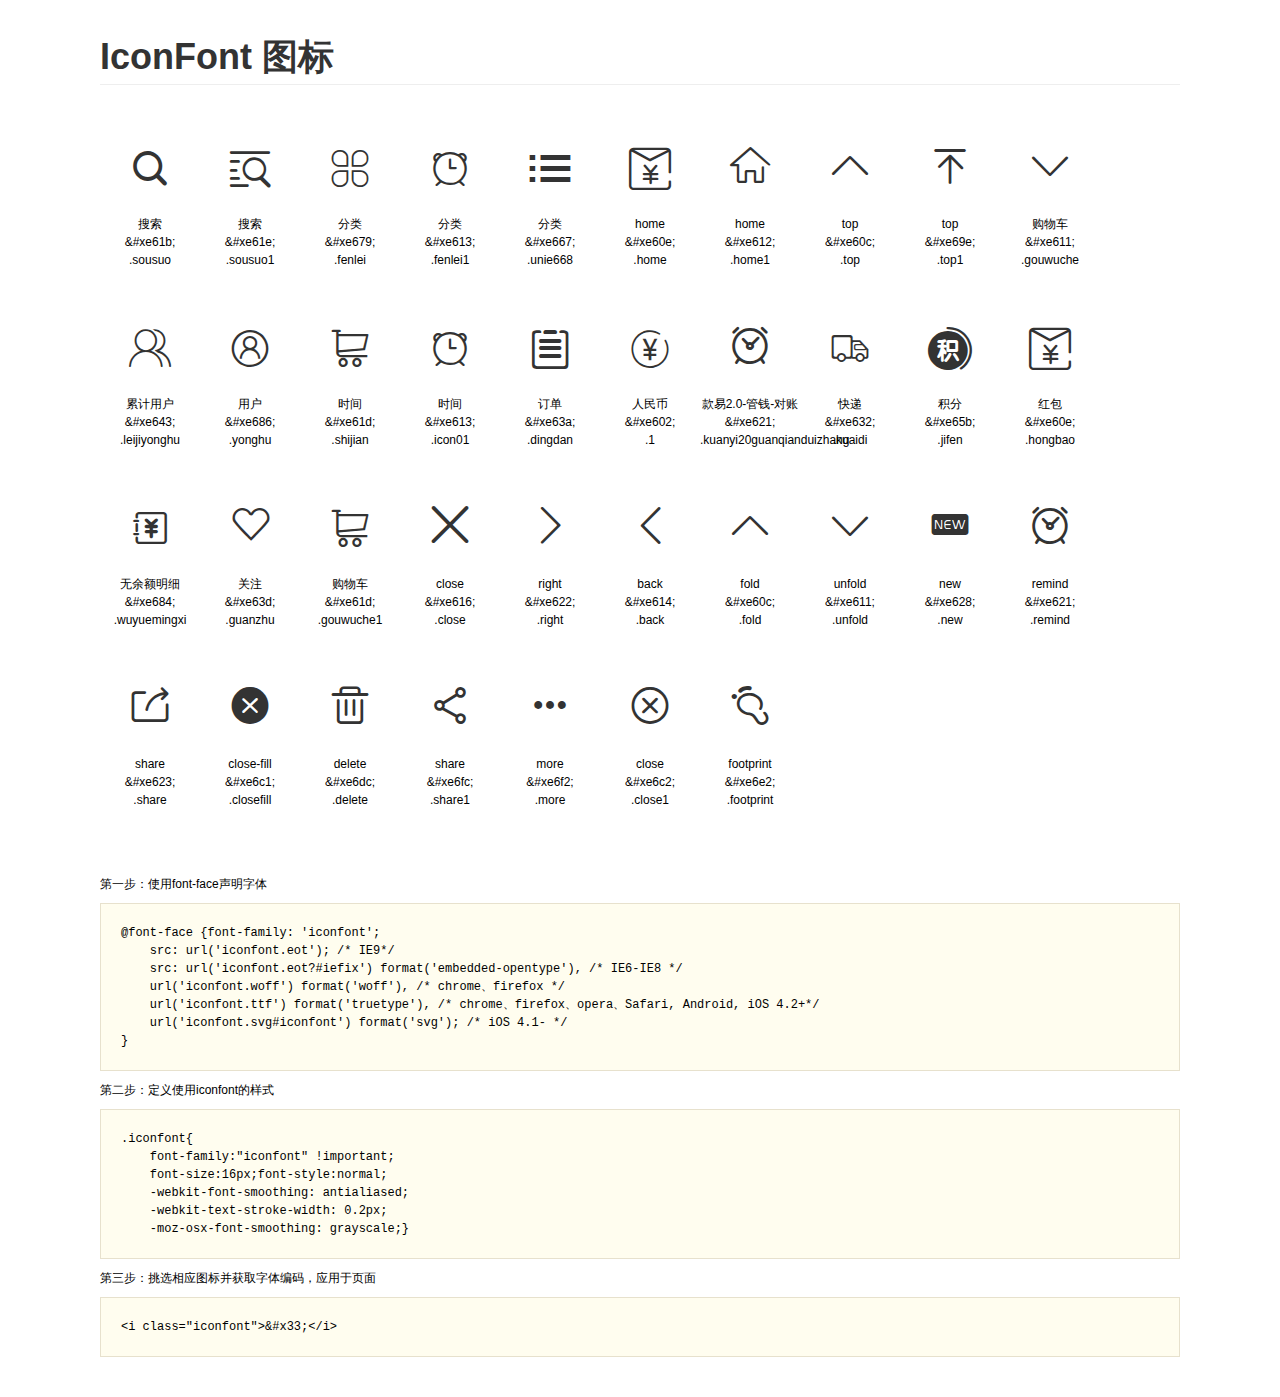
<file: src/main/webapp/resources/font/h5_member/demo.html>
<!DOCTYPE html>
<html>
<head>
    <meta charset="utf-8"/>
    <title>IconFont</title>
    <link rel="stylesheet" href="demo.css">
    <link rel="stylesheet" href="iconfont.css">
</head>
<body>
    <div class="main">
        <h1>IconFont 图标</h1>
        <ul class="icon_lists clear">
            
                <li>
                <i class="icon iconfont">&#xe61b;</i>
                    <div class="name">搜索</div>
                    <div class="code">&amp;#xe61b;</div>
                    <div class="fontclass">.sousuo</div>
                </li>
            
                <li>
                <i class="icon iconfont">&#xe61e;</i>
                    <div class="name">搜索</div>
                    <div class="code">&amp;#xe61e;</div>
                    <div class="fontclass">.sousuo1</div>
                </li>
            
                <li>
                <i class="icon iconfont">&#xe679;</i>
                    <div class="name">分类</div>
                    <div class="code">&amp;#xe679;</div>
                    <div class="fontclass">.fenlei</div>
                </li>
            
                <li>
                <i class="icon iconfont">&#xe613;</i>
                    <div class="name">分类</div>
                    <div class="code">&amp;#xe613;</div>
                    <div class="fontclass">.fenlei1</div>
                </li>
            
                <li>
                <i class="icon iconfont">&#xe667;</i>
                    <div class="name">分类</div>
                    <div class="code">&amp;#xe667;</div>
                    <div class="fontclass">.unie668</div>
                </li>
            
                <li>
                <i class="icon iconfont">&#xe60e;</i>
                    <div class="name">home</div>
                    <div class="code">&amp;#xe60e;</div>
                    <div class="fontclass">.home</div>
                </li>
            
                <li>
                <i class="icon iconfont">&#xe612;</i>
                    <div class="name">home</div>
                    <div class="code">&amp;#xe612;</div>
                    <div class="fontclass">.home1</div>
                </li>
            
                <li>
                <i class="icon iconfont">&#xe60c;</i>
                    <div class="name">top</div>
                    <div class="code">&amp;#xe60c;</div>
                    <div class="fontclass">.top</div>
                </li>
            
                <li>
                <i class="icon iconfont">&#xe69e;</i>
                    <div class="name">top</div>
                    <div class="code">&amp;#xe69e;</div>
                    <div class="fontclass">.top1</div>
                </li>
            
                <li>
                <i class="icon iconfont">&#xe611;</i>
                    <div class="name">购物车</div>
                    <div class="code">&amp;#xe611;</div>
                    <div class="fontclass">.gouwuche</div>
                </li>
            
                <li>
                <i class="icon iconfont">&#xe643;</i>
                    <div class="name">累计用户</div>
                    <div class="code">&amp;#xe643;</div>
                    <div class="fontclass">.leijiyonghu</div>
                </li>
            
                <li>
                <i class="icon iconfont">&#xe686;</i>
                    <div class="name">用户</div>
                    <div class="code">&amp;#xe686;</div>
                    <div class="fontclass">.yonghu</div>
                </li>
            
                <li>
                <i class="icon iconfont">&#xe61d;</i>
                    <div class="name">时间</div>
                    <div class="code">&amp;#xe61d;</div>
                    <div class="fontclass">.shijian</div>
                </li>
            
                <li>
                <i class="icon iconfont">&#xe613;</i>
                    <div class="name">时间</div>
                    <div class="code">&amp;#xe613;</div>
                    <div class="fontclass">.icon01</div>
                </li>
            
                <li>
                <i class="icon iconfont">&#xe63a;</i>
                    <div class="name">订单</div>
                    <div class="code">&amp;#xe63a;</div>
                    <div class="fontclass">.dingdan</div>
                </li>
            
                <li>
                <i class="icon iconfont">&#xe602;</i>
                    <div class="name">人民币</div>
                    <div class="code">&amp;#xe602;</div>
                    <div class="fontclass">.1</div>
                </li>
            
                <li>
                <i class="icon iconfont">&#xe621;</i>
                    <div class="name">款易2.0-管钱-对账</div>
                    <div class="code">&amp;#xe621;</div>
                    <div class="fontclass">.kuanyi20guanqianduizhang</div>
                </li>
            
                <li>
                <i class="icon iconfont">&#xe632;</i>
                    <div class="name">快递</div>
                    <div class="code">&amp;#xe632;</div>
                    <div class="fontclass">.kuaidi</div>
                </li>
            
                <li>
                <i class="icon iconfont">&#xe65b;</i>
                    <div class="name">积分</div>
                    <div class="code">&amp;#xe65b;</div>
                    <div class="fontclass">.jifen</div>
                </li>
            
                <li>
                <i class="icon iconfont">&#xe60e;</i>
                    <div class="name">红包</div>
                    <div class="code">&amp;#xe60e;</div>
                    <div class="fontclass">.hongbao</div>
                </li>
            
                <li>
                <i class="icon iconfont">&#xe684;</i>
                    <div class="name">无余额明细</div>
                    <div class="code">&amp;#xe684;</div>
                    <div class="fontclass">.wuyuemingxi</div>
                </li>
            
                <li>
                <i class="icon iconfont">&#xe63d;</i>
                    <div class="name">关注</div>
                    <div class="code">&amp;#xe63d;</div>
                    <div class="fontclass">.guanzhu</div>
                </li>
            
                <li>
                <i class="icon iconfont">&#xe61d;</i>
                    <div class="name">购物车</div>
                    <div class="code">&amp;#xe61d;</div>
                    <div class="fontclass">.gouwuche1</div>
                </li>
            
                <li>
                <i class="icon iconfont">&#xe616;</i>
                    <div class="name">close</div>
                    <div class="code">&amp;#xe616;</div>
                    <div class="fontclass">.close</div>
                </li>
            
                <li>
                <i class="icon iconfont">&#xe622;</i>
                    <div class="name">right</div>
                    <div class="code">&amp;#xe622;</div>
                    <div class="fontclass">.right</div>
                </li>
            
                <li>
                <i class="icon iconfont">&#xe614;</i>
                    <div class="name">back</div>
                    <div class="code">&amp;#xe614;</div>
                    <div class="fontclass">.back</div>
                </li>
            
                <li>
                <i class="icon iconfont">&#xe60c;</i>
                    <div class="name">fold</div>
                    <div class="code">&amp;#xe60c;</div>
                    <div class="fontclass">.fold</div>
                </li>
            
                <li>
                <i class="icon iconfont">&#xe611;</i>
                    <div class="name">unfold</div>
                    <div class="code">&amp;#xe611;</div>
                    <div class="fontclass">.unfold</div>
                </li>
            
                <li>
                <i class="icon iconfont">&#xe628;</i>
                    <div class="name">new</div>
                    <div class="code">&amp;#xe628;</div>
                    <div class="fontclass">.new</div>
                </li>
            
                <li>
                <i class="icon iconfont">&#xe621;</i>
                    <div class="name">remind</div>
                    <div class="code">&amp;#xe621;</div>
                    <div class="fontclass">.remind</div>
                </li>
            
                <li>
                <i class="icon iconfont">&#xe623;</i>
                    <div class="name">share</div>
                    <div class="code">&amp;#xe623;</div>
                    <div class="fontclass">.share</div>
                </li>
            
                <li>
                <i class="icon iconfont">&#xe6c1;</i>
                    <div class="name">close-fill</div>
                    <div class="code">&amp;#xe6c1;</div>
                    <div class="fontclass">.closefill</div>
                </li>
            
                <li>
                <i class="icon iconfont">&#xe6dc;</i>
                    <div class="name">delete</div>
                    <div class="code">&amp;#xe6dc;</div>
                    <div class="fontclass">.delete</div>
                </li>
            
                <li>
                <i class="icon iconfont">&#xe6fc;</i>
                    <div class="name">share</div>
                    <div class="code">&amp;#xe6fc;</div>
                    <div class="fontclass">.share1</div>
                </li>
            
                <li>
                <i class="icon iconfont">&#xe6f2;</i>
                    <div class="name">more</div>
                    <div class="code">&amp;#xe6f2;</div>
                    <div class="fontclass">.more</div>
                </li>
            
                <li>
                <i class="icon iconfont">&#xe6c2;</i>
                    <div class="name">close</div>
                    <div class="code">&amp;#xe6c2;</div>
                    <div class="fontclass">.close1</div>
                </li>
            
                <li>
                <i class="icon iconfont">&#xe6e2;</i>
                    <div class="name">footprint</div>
                    <div class="code">&amp;#xe6e2;</div>
                    <div class="fontclass">.footprint</div>
                </li>
            
        </ul>


        <div class="helps">
            第一步：使用font-face声明字体
            <pre>
@font-face {font-family: 'iconfont';
    src: url('iconfont.eot'); /* IE9*/
    src: url('iconfont.eot?#iefix') format('embedded-opentype'), /* IE6-IE8 */
    url('iconfont.woff') format('woff'), /* chrome、firefox */
    url('iconfont.ttf') format('truetype'), /* chrome、firefox、opera、Safari, Android, iOS 4.2+*/
    url('iconfont.svg#iconfont') format('svg'); /* iOS 4.1- */
}
</pre>
第二步：定义使用iconfont的样式
            <pre>
.iconfont{
    font-family:"iconfont" !important;
    font-size:16px;font-style:normal;
    -webkit-font-smoothing: antialiased;
    -webkit-text-stroke-width: 0.2px;
    -moz-osx-font-smoothing: grayscale;}
</pre>
第三步：挑选相应图标并获取字体编码，应用于页面
<pre>
&lt;i class="iconfont"&gt;&amp;#x33;&lt;/i&gt;
</pre>
        </div>

    </div>
</body>
</html>
</file>
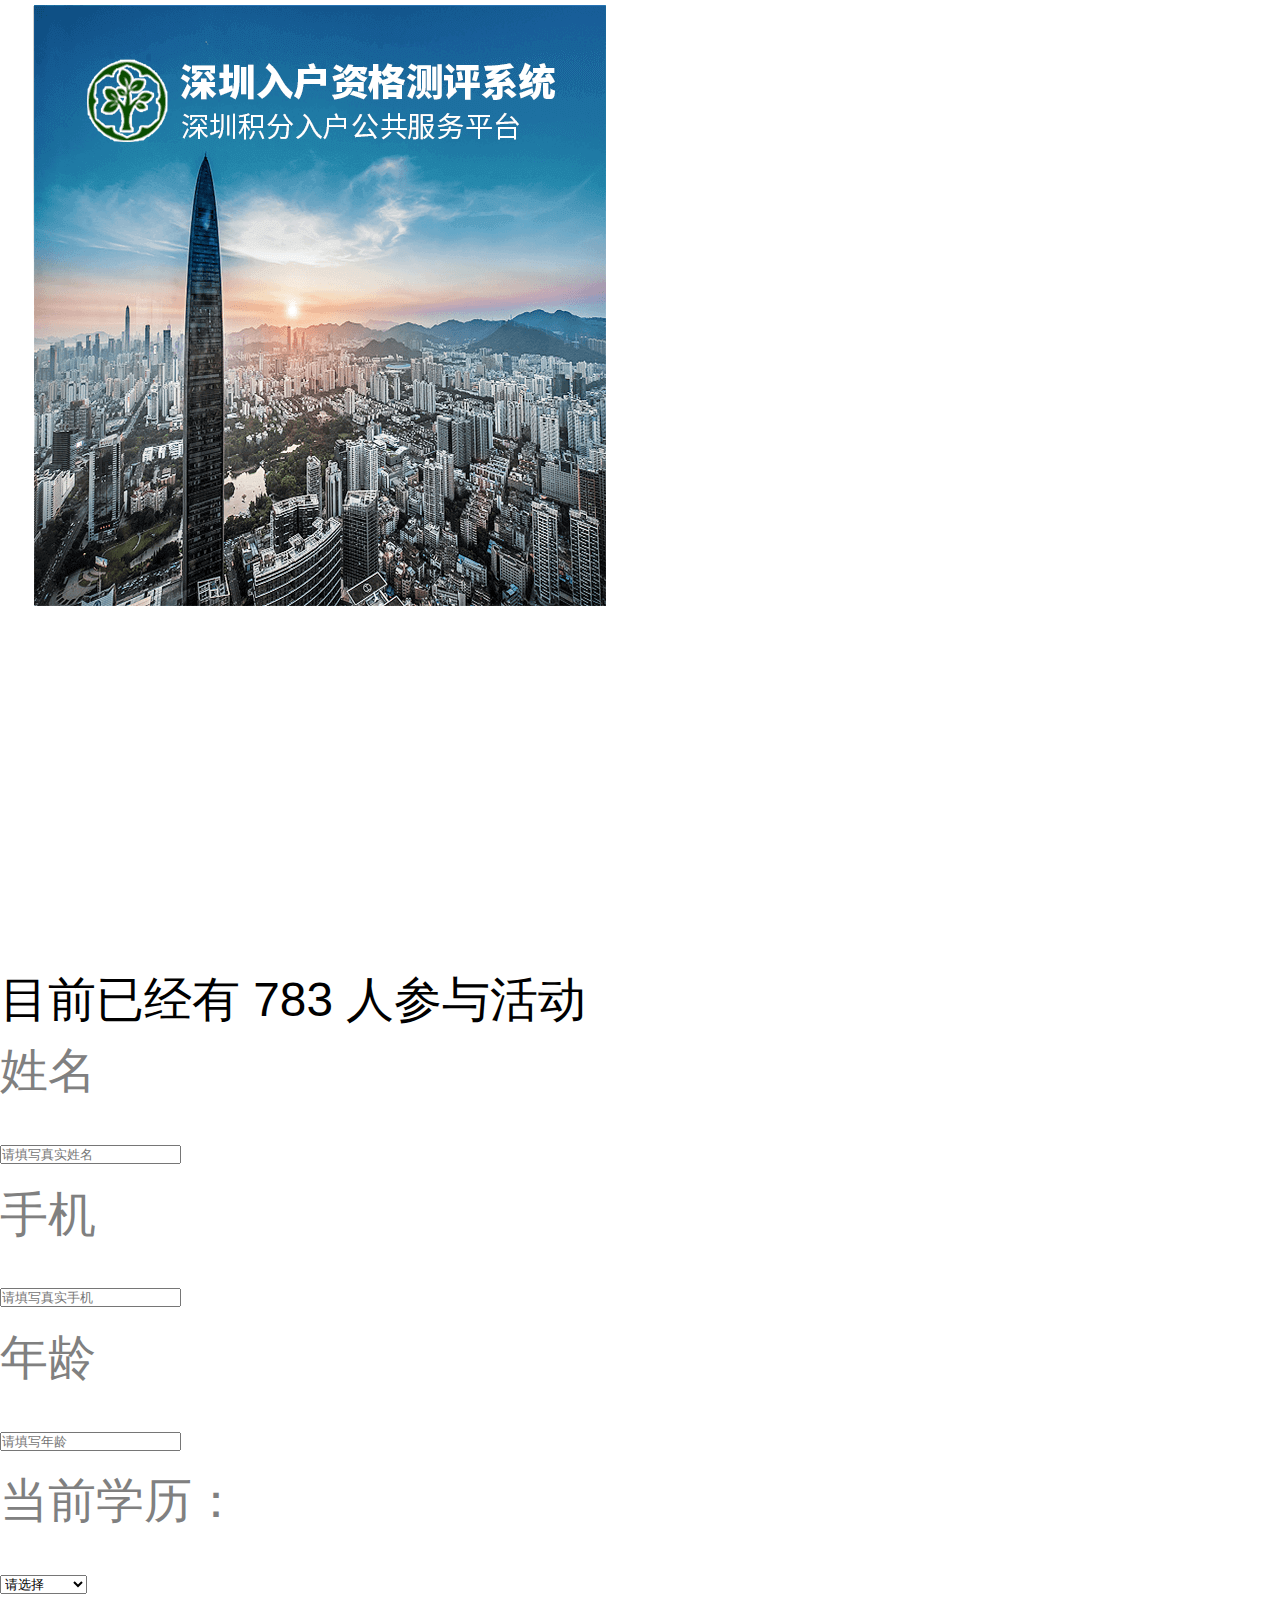
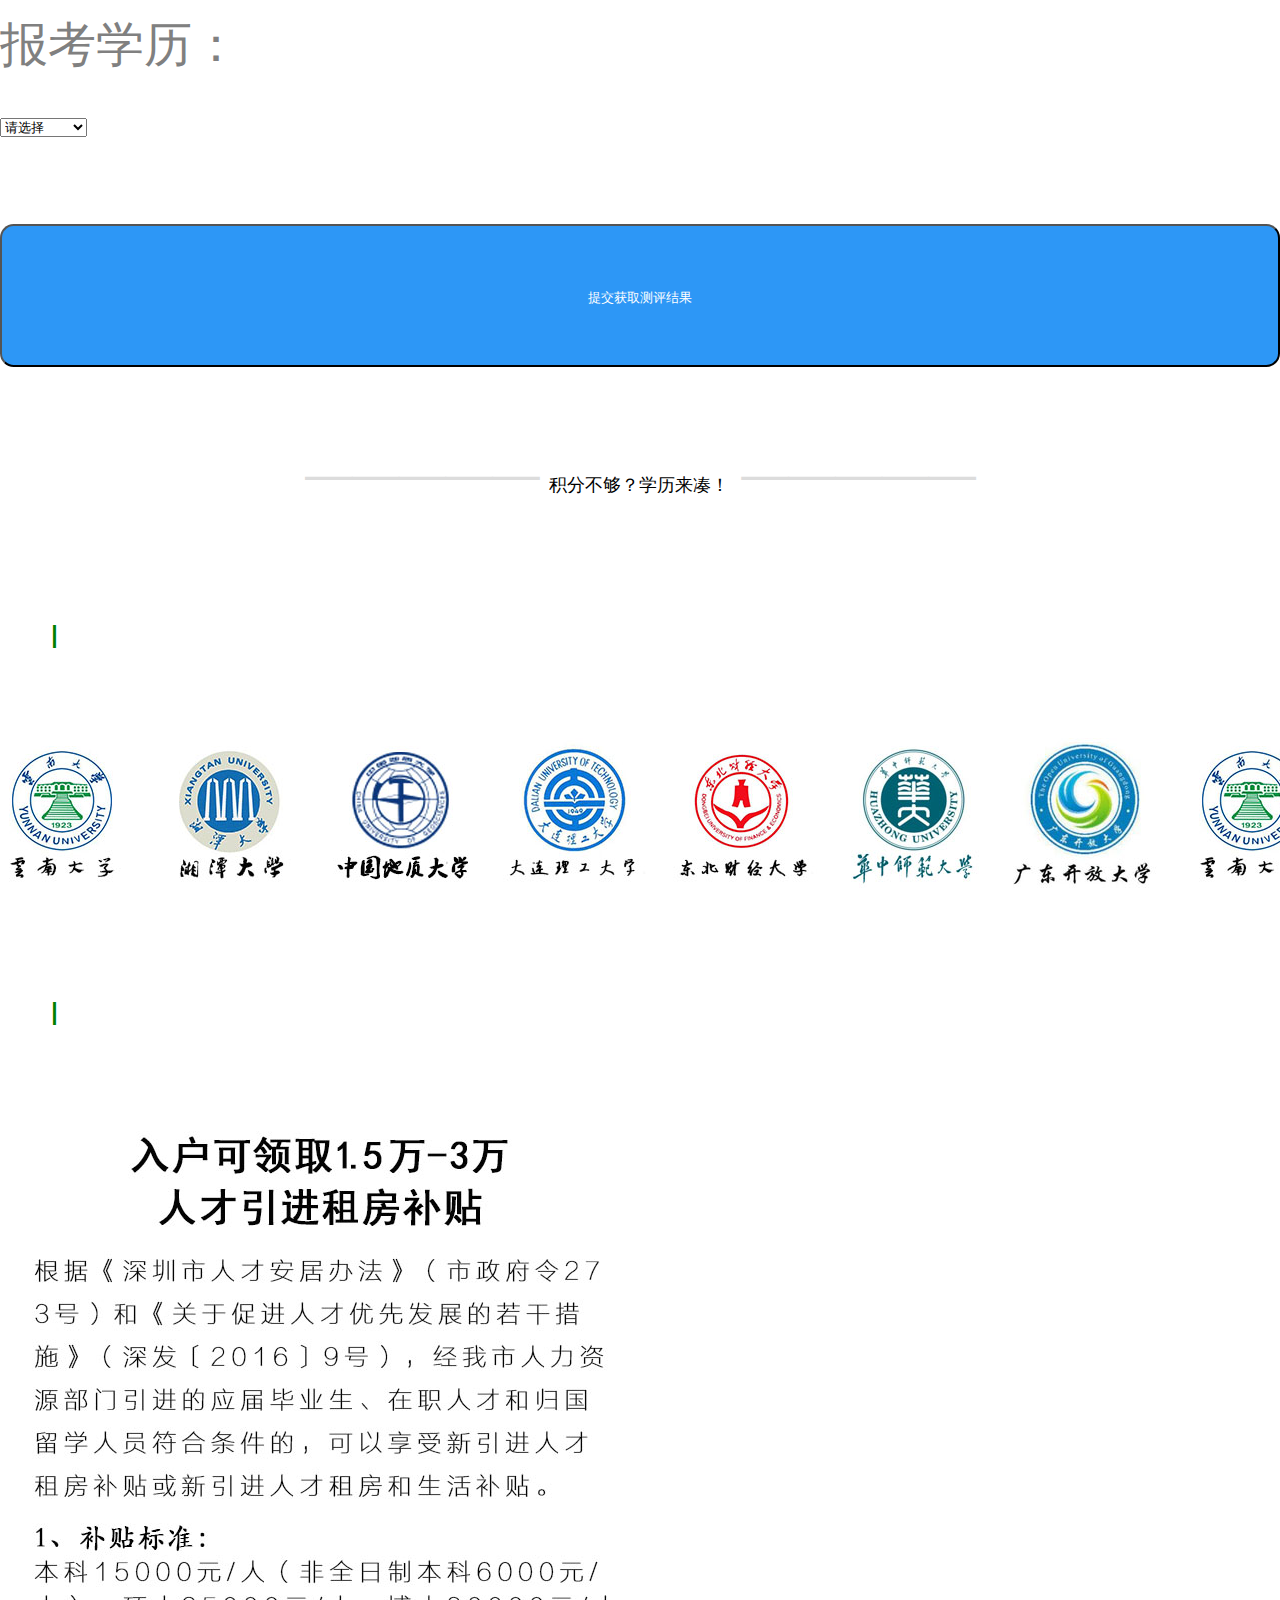
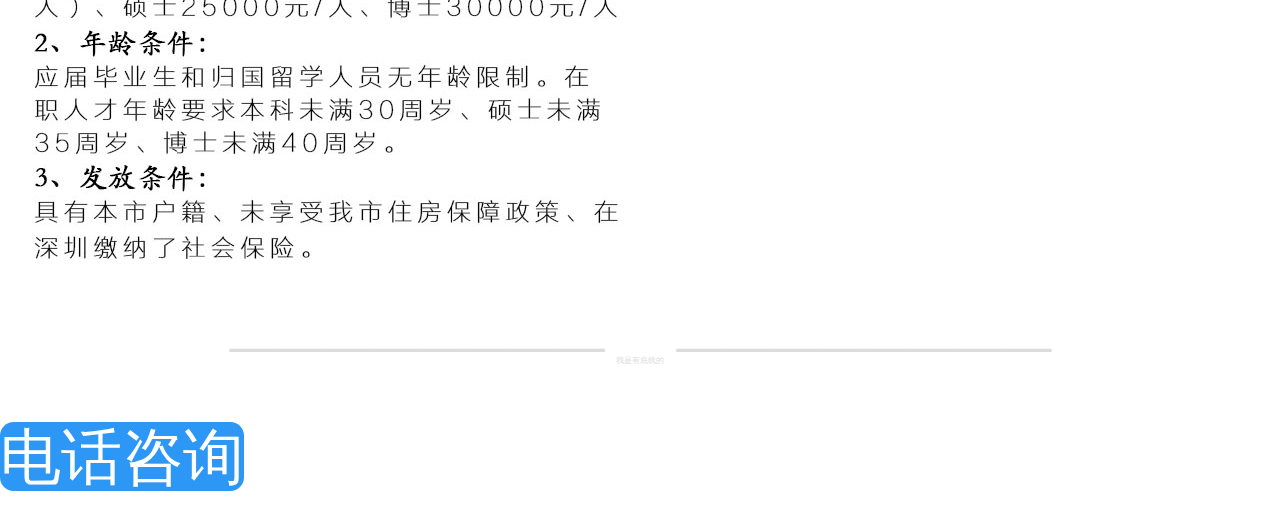
<file: src/main/webapp/WEB-INF/view/o/customer2.html>
<!DOCTYPE html>
<html>
 <head> 
  <meta charset="utf-8"> 
  <meta name="pathname" content="bytecom_tetris"> 
  <meta http-equiv="Content-Type" content="text/html; charset=utf-8"> 
  <meta http-equiv="X-UA-Compatible" content="IE=edge,chrome=1"> 
  <meta name="viewport" content="width=device-width, initial-scale=1, maximum-scale=1, minimum-scale=1, user-scalable=no, minimal-ui"> 
  <!--favicon-->
  <link rel="icon" href="/favicon.ico" type="image/x-icon"> 
  
  <style type="text/css">@charset "utf-8";html{height:100%;color:#000;overflow-y:scroll;-webkit-text-size-adjust:100%;-ms-text-size-adjust:100%;font-family:Arial,Helvetica,'Hiragino Sans GB','Microsoft YaHei',sans-serif;background-color:#FFF}html *{outline:0;-webkit-text-size-adjust:none;-webkit-tap-highlight-color:rgba(0,0,0,0);box-sizing:border-box;margin:0;padding:0}html input{font-family:Arial,Helvetica,'Hiragino Sans GB','Microsoft YaHei',sans-serif}table{border-collapse:collapse;border-spacing:0}fieldset,img{border:0}del{text-decoration:line-through}address,caption,cite,code,dfn,em,th,var{font-style:normal;font-weight:500}ol,ul{list-style:none}caption,th{text-align:left}a:hover{text-decoration:underline}ins,a{text-decoration:none}html,body{width:100%}body{min-height:100%;line-height:1.5}#content{width:100%;margin:0 auto}.piece{width:100%;background-color:transparent;position:relative;box-sizing:border-box}.piece.fbottom,.piece.ftop{position:fixed!important;width:100%!important;z-index:10!important}.create-left-content{width:1.867rem;height:auto;text-align:center;z-index:9999;position:fixed;bottom:0;left:0}.create-right-content{width:1.867rem;height:auto;text-align:center;z-index:9999;position:fixed;bottom:0;right:0}.piece.fbottom{top:auto!important;bottom:0!important}.piece.ftop{top:0!important;bottom:auto!important}#content{min-height:100%;position:relative;overflow:hidden}#MEIQIA-PANEL-HOLDER{right:0!important}html::-webkit-scrollbar{display:none}.hide{display:none!important}</style> 
  <link rel="stylesheet" type="text/css" href="https://s3.pstatp.com/bytecom/resource/vue/lib/swiper_302abfc.css">
  <link rel="stylesheet" type="text/css" href="https://s3.pstatp.com/bytecom/resource/vue/lib/ledfont_ccb326d.css">
  <link rel="stylesheet" type="text/css" href="https://s3.pstatp.com/bytecom/resource/vue/lib/daymode_1ae66db.css">
  <link rel="stylesheet" type="text/css" href="https://s3.pstatp.com/bytecom/resource/vue/lib/notice_7471b49.css"> 
  <link rel="stylesheet" type="text/css" href="https://s3.pstatp.com/bytecom/resource/vue/bricks/bricks-common_9b66357.css"> 
  <script id="globalvar">
        GLOBAL_VAR = JSON.parse('{"siteId":"1590548427500557","pageIds":[1590548427500557],"pageid_map":{"506793":1590548427500557},"shareTitle":"诚士教育积分入户咨询","name":"积分入户2","shareDesc":"你关心的，才是头条！","shareThumb":"","adId":"0"}');
        componentsConfig = {
            PanoramaList: []
        }
    </script> 
  <script src="https://s3.pstatp.com/bytecom/resource/vue/lib/vendor_41f269e.js"></script>
  <script src="https://res.wx.qq.com/open/js/jweixin-1.2.0.js"></script>
  <script src="https://s3.pstatp.com/bytecom/resource/vue/lib/main_5fdef5d.js"></script>
  <link rel="stylesheet" type="text/css" href="https://s3.pstatp.com/bytecom/resource/vue/lib/brand_5a9c6d0.css">
  <link rel="stylesheet" type="text/css" href="https://s3.pstatp.com/bytecom/resource/vue/lib/iconfont_03f5f23.css">
  <link rel="stylesheet" type="text/css" href="https://s3.pstatp.com/bytecom/resource/vue/lib/brickicon_2e09b13.css"> 
  <!-- 替换为Vue模板语法 --> 
  <title>领取免考学历提升方案</title> 
  <script>
            !function(){"use strict";!function(t,e){var r=t.seed=t.seed||[];if(r.start=+new Date,!r.initialize&&!r.invoked){r.invoked=!0,r.methods=["track","page","on","once"],r.factory=function(t){return function(){var e=Array.prototype.slice.call(arguments);return e.unshift(t),r.push(e),r}};for(var n=0;n<r.methods.length;n++){var a=r.methods[n];r[a]=r.factory(a)}r.load=function(){var t=e.createElement("script");t.type="text/javascript",t.async=!0,t.src="//s3.pstatp.com/bytecom/resource/tetris/insight/v0.1.4-beta/analytics.js";var r=e.getElementsByTagName("script")[0];r.parentNode.insertBefore(t,r)},r.SNIPPET_VERSION="1.1.8",r.load()}}(window,document)}();
            </script> 
  <style>
  	.clearfix::after{display:block;content:"";clear:both}
  	
/*滚动学校logo*/
.picutre_many img{width:170px; height:150px;}
/*滚动logo结束*/ 	
  	
/*电话会员样式*/
.member_tab{
	border-radius: 8px;
	width:98%;
	height: 32px; 
	margin: 0px;
	background-color:#B2BBBB ;
}
.member_tab a{
	font-size: 16px;
	color: red;
}
.member_tab th{
	border-radius: 8px;
}
/*电话会员样式结束*/  	
 /*分割线*/
.demo_line_05{
    letter-spacing: -1px;
    color: 	#DCDCDC;
}
.demo_line_05 span{
    letter-spacing: 0;
    color: #222;
    margin:0 auto;
}
/*分割线结束*/
  	
  </style> 
  <script>
            !function(){  try{window.addEventListener("DOMContentLoaded",function(){document.querySelectorAll(".form-tel-autofillbtn").forEach(function(ele){ele.parentElement.remove()})})}catch(e){};  }();
            </script> 
 </head> 
 <body id="body" style="background-image: url(https://p3.pstatp.com/origin/5d37000346880132829f);background-size: 100% 100%;background-position-x: initial;background-position-y: initial;background-repeat-x: no-repeat;background-repeat-y: no-repeat;background-color: #ffffff"> 
  <!--格局屏幕大小调整页面大小-->
  <script type="text/javascript">
  	!function(e){function t(){var e=d.getBoundingClientRect().width;u=e/10,d.style.fontSize=u+"px"}function n(){o.body&&(o.body.style.fontSize=14/(i/10)+"rem")}var i=375,o=e.document,d=o.documentElement,c=d.getBoundingClientRect().width,u=(window.devicePixelRatio||1,c/10),l=null;e.addEventListener("resize",function(){clearTimeout(l),l=setTimeout(t,300)},!1),n(),"complete"===o.readyState?n():o.addEventListener("DOMContentLoaded",function(){n()},!1),t()}(window);
  </script>
  
   
  <main data-server-rendered="true">
   
   <!--===============页面第一张图片=====================-->
   <section id="frame-9" class="brick-frame brick-frame-server" style="padding-top:0;padding-bottom:0;padding-left:0;padding-right:0;">
    <div class="brick-mask"></div>
    <div class="brick-content">
     <div tetris-data-click="" tetris-data-component-type="image" tetris-data-action-type="click" class="piece image-con">
      <div class="image-box" style="-webkit-clip-path:none;clip-path:none;">
       <a target="_blank" href="javascript:void(0);" class="image-link">
        <div class="image-mask" style="background-color:rgba(0, 0, 0, 0);border-radius:0;"></div><img src="../../../resources/img/background/index.png" class="image-item" style="border-radius:0;"></a>
       <span class="image-text"></span>
      </div>
     </div>
    </div>
   </section>
   <!--================页面第一张图片结束=======================-->
   
   <!--===========学历测评标题===============-->
   <section id="frame-10" class="brick-frame brick-frame-server" style="padding-top:0.267rem;padding-bottom:0.267rem;padding-left:0.4rem;padding-right:0.4rem;">
    <div class="brick-mask"></div>
    <div class="brick-content">
     <div class="piece text-piece" style="border-width:0.027rem;border-color:#000;border-style:none;border-radius:0;">
      <div class="rich-text">
       <div class="inner">
        <div style="text-align: center;">
         <span style="font-family: inherit; display: inline !important;"><font color="#ffffff" style="font-size: 0.64rem;">
         	<b>在线测试
			<br />领取免考学历提升方案
         	</b>
         </font></span>
        </div>
       </div>
      </div>
     </div>
    </div>
   </section>
   
   
   
   <section id="frame-11" class="brick-frame brick-frame-server" style="background-color:rgba(0, 0, 0, 0);">
    <div class="brick-mask" style="background-color:rgba(0, 0, 0, 0);"></div>
    <div class="brick-content">
     <div class="piece form-piece">
      <div>
       <div data-node="topCount" class="form-count">
        <span class="split-count"></span>
        <span data-node="countTextPre" class="count-text">目前已经有</span>
        <span data-node="countTextNum" class="count-text-num">783</span>
        <span data-node="countTextPos" class="count-text">人参与活动</span>
        <span class="split-count"></span>
       </div>
       
        
        
   <!--悬浮会员中心和电话-->
  <!-- <table class="mem_btn">
   	<tr>
   		<td>
   			<a style="color:lightseagreen;font-size: 18px;" href="${pageContext.request.contextPath}/o/member/login" target="_blank">会员中心</a>
   		</td>
   		<td>
   			<a style="color:lightseagreen;font-size: 18px;" href="tel:0755-32831222">电话咨询</a>
   		</td>
   	</tr>
   </table>-->
   
   
   <!--<a class="mem_btn">会员中心</a><a class="mem_btn2">拨打电话</a>-->
   <!--悬浮会员中心和电话结束-->
        
        
        <!--================= form表单开始 ======================-->
        <div class="form-element">
        
        <form action="${contextPath}/o/customer/apply" method="post"
			  onSubmit="return beforeSubmit(this);">
         <input type="hidden" name="memberId" value="${mid}">
         
         <!--================= 姓名 ======================-->
         <div validate="name" class="input-group-i">
          <span id="label" class="input-group-addon-i warn-star" style="color:#808080;">姓名</span>
          <div class="m-input-text">
           <input required type="text" placeholder="请填写真实姓名" validate="name" eleType="name" id="name" name="name" class="input-style form-input-i">
           <span class="el-input-clear"></span>
          </div>
         </div>
        </div>
        <!--===================姓名结束====================-->
        
        <!---====================手机======================-->
        <div class="form-element">
         <!---->
         <div validate="captchav2" class="input-group-i">
          <span id="label" class="input-group-addon-i warn-star" style="color:#808080;">手机</span>
          <div class="m-input-text">
           <input type="text" placeholder="请填写真实手机" 
           	 id="phone" name="phone" class="input-style form-input-i"
           	 value="" maxlength="50">
           
           <span class="el-input-clear"></span>
          </div>
         </div>
        </div>
        <!--===================手机结束====================-->
        
        <!--=====================年龄======================-->
        <div class="form-element">
         <div validate="captchav2" class="input-group-i">
          <span id="label" class="input-group-addon-i warn-star" style="color:#808080;">年龄</span>
          <div class="m-input-text">
          	
           <input  type="text" placeholder="请填写年龄" 
           	value="" name="age" id="age" 
           	maxlength="2" class="input-style form-input-i">
           
           <!--<input class="city" style="width:240px;"
			name="age" id="age" type="text" placeholder="请填写年龄" value=""
			maxlength="2" />-->
           
           <span class="el-input-clear"></span>
          </div>
         </div>
        </div>
        <!--===================年龄结束====================-->
        
        
        <!--===================当前学历====================-->
        <div class="form-element">
         <div data-select="{&quot;tree&quot;:{&quot;text&quot;:&quot;&quot;,&quot;children&quot;:[{&quot;text&quot;:&quot;高中、中专及以下&quot;},{&quot;text&quot;:&quot;非全日制大专&quot;},{&quot;text&quot;:&quot;全日制大专&quot;},{&quot;text&quot;:&quot;非全日制本科&quot;},{&quot;text&quot;:&quot;全日制本科&quot;}]},&quot;deep&quot;:1,&quot;arrObj&quot;:{&quot;0&quot;:{&quot;text&quot;:&quot;&quot;,&quot;pid&quot;:0,&quot;id&quot;:0,&quot;sid&quot;:[&quot;0-1&quot;,&quot;0-2&quot;,&quot;0-3&quot;,&quot;0-4&quot;,&quot;0-5&quot;]},&quot;0-1&quot;:{&quot;text&quot;:&quot;高中、中专及以下&quot;,&quot;pid&quot;:0,&quot;id&quot;:&quot;0-1&quot;,&quot;sid&quot;:[]},&quot;0-2&quot;:{&quot;text&quot;:&quot;非全日制大专&quot;,&quot;pid&quot;:0,&quot;id&quot;:&quot;0-2&quot;,&quot;sid&quot;:[]},&quot;0-3&quot;:{&quot;text&quot;:&quot;全日制大专&quot;,&quot;pid&quot;:0,&quot;id&quot;:&quot;0-3&quot;,&quot;sid&quot;:[]},&quot;0-4&quot;:{&quot;text&quot;:&quot;非全日制本科&quot;,&quot;pid&quot;:0,&quot;id&quot;:&quot;0-4&quot;,&quot;sid&quot;:[]},&quot;0-5&quot;:{&quot;text&quot;:&quot;全日制本科&quot;,&quot;pid&quot;:0,&quot;id&quot;:&quot;0-5&quot;,&quot;sid&quot;:[]}}}" class="selectMulti-group">
          <label class="select-addon" style="color:#808080;">当前学历：</label>
          <div class="selectMulti-wrapper">
           <div class="select-wrapper select-list1" style="display:;">
            <select name="educationLevel" id="educationLevel"  class="input-style">
            	<option value="-1">请选择</option>
				<option value="1">初中及以下</option>
				<option value="2">高中/中专</option>
				<option value="3">大专</option>
				<option value="4">本科及以上</option>
            </select>
            
           </div>
          </div>
         </div>
        </div>
        <!--===================当前学历结束====================-->
        
         <!--===================报考学历====================-->
        <div class="form-element">
         <div data-select="{&quot;tree&quot;:{&quot;text&quot;:&quot;&quot;,&quot;children&quot;:[{&quot;text&quot;:&quot;高中、中专及以下&quot;},{&quot;text&quot;:&quot;非全日制大专&quot;},{&quot;text&quot;:&quot;全日制大专&quot;},{&quot;text&quot;:&quot;非全日制本科&quot;},{&quot;text&quot;:&quot;全日制本科&quot;}]},&quot;deep&quot;:1,&quot;arrObj&quot;:{&quot;0&quot;:{&quot;text&quot;:&quot;&quot;,&quot;pid&quot;:0,&quot;id&quot;:0,&quot;sid&quot;:[&quot;0-1&quot;,&quot;0-2&quot;,&quot;0-3&quot;,&quot;0-4&quot;,&quot;0-5&quot;]},&quot;0-1&quot;:{&quot;text&quot;:&quot;高中、中专及以下&quot;,&quot;pid&quot;:0,&quot;id&quot;:&quot;0-1&quot;,&quot;sid&quot;:[]},&quot;0-2&quot;:{&quot;text&quot;:&quot;非全日制大专&quot;,&quot;pid&quot;:0,&quot;id&quot;:&quot;0-2&quot;,&quot;sid&quot;:[]},&quot;0-3&quot;:{&quot;text&quot;:&quot;全日制大专&quot;,&quot;pid&quot;:0,&quot;id&quot;:&quot;0-3&quot;,&quot;sid&quot;:[]},&quot;0-4&quot;:{&quot;text&quot;:&quot;非全日制本科&quot;,&quot;pid&quot;:0,&quot;id&quot;:&quot;0-4&quot;,&quot;sid&quot;:[]},&quot;0-5&quot;:{&quot;text&quot;:&quot;全日制本科&quot;,&quot;pid&quot;:0,&quot;id&quot;:&quot;0-5&quot;,&quot;sid&quot;:[]}}}" class="selectMulti-group">
          <label class="select-addon" style="color:#808080;">报考学历：</label>
          <div class="selectMulti-wrapper">
           <div class="select-wrapper select-list1" style="display:;">
            <select name="enterEducationLevel" id="enterEducationLevel"  class="input-style">
            	<option value="-1">请选择</option>
				<option value="1">本科</option>
				<option value="2">专科</option>
				<option value="3">硕士及以上</option>
            </select>
            
           </div>
          </div>
         </div>
        </div>
        <!--===================报考学历结束====================-->
        
        
        
        
        
        <br />
        <div class="form-element">
         <div class="input-group-i">
          <div id="submit-result" class="el-result"></div>
          <input value="提交获取测评结果" type="submit" class="btn-i" style="border-radius:0.107rem;background-color:rgb(45, 151, 246) !important;color:#FFF;height:1.12rem;line-height:1.12rem;width:100%;"/>
          <!---->
         </div>
        </div>
        </form>
        <!--=====================form表单结束=========================-->
<!--一条直线-->
		<!--<br/><hr style="color: white; width: 92%; margin:0 auto;" />
  		<br/>-->
  		<br/>
  		<center> <div class="demo_line_05">—————<span style="font-size: 18px;color:black;">&nbsp;&nbsp;积分不够？学历来凑！</span> —————</div></center>
  		<br/>
  		<h3 style="color: white; width: 92%; margin:0 auto;"><a style="color: green; font-size: 23px;">|&nbsp;</a>专/本科院校一览表</h3>
  		<br/>
	
  <!--滚动院校logo-->
  	<div id="list" class=" picutre_many"
	style="overflow: hidden; height: 150px; width: 100%; margin: 0 auto;">
		<table cellspacing="0" cellpadding="0"
		style="width: 680px; border: 0px;">
			<tr>
			<td id="list1">
			<table style="border: 0px;" cellpadding="0" cellspacing="0">
			<tr id="pic">
			<td><img style="border: 0px;" alt="" src="../../../resources/img/schoollogo/1.jpg" /></td>
			<td><img style="border: 0px;" alt="" src="../../../resources/img/schoollogo/2.jpg" /></td>
			<td><img style="border: 0px;" alt="" src="../../../resources/img/schoollogo/3.jpg" /></td>
			<td><img style="border: 0px;" alt="" src="../../../resources/img/schoollogo/4.jpg" /></td>
			<td><img style="border: 0px;" alt="" src="../../../resources/img/schoollogo/5.jpg" /></td>
			<td><img style="border: 0px;" alt="" src="../../../resources/img/schoollogo/6.jpg" /></td>
			<td><img style="border: 0px;" alt="" src="../../../resources/img/schoollogo/7.jpg" /></td>
			</tr>
			</table>
			</td>
			<td id="list2"></td>
			</tr>
		</table>
	</div>
	<script type="text/javascript">
	/*图片滚动效果*/
	var speedpic = 30;//速度数值越大速度越慢
	document.getElementById("list2").innerHTML = document.getElementById("list1").innerHTML;
	function Marqueepic() {
	if (document.getElementById("list2").offsetWidth
	- document.getElementById("list").scrollLeft <= 0) {
	document.getElementById("list").scrollLeft -= document
	.getElementById("list1").offsetWidth;
	} else {
	document.getElementById("list").scrollLeft++;
	}
	}
	var MyMarpic = setInterval(Marqueepic, speedpic);
	document.getElementById("list").onmouseover = function() {
	clearInterval(MyMarpic);
	}
	document.getElementById("list").onmouseout = function() {
	MyMarpic = setInterval(Marqueepic, speedpic);
	}
	</script>	
  
  
  <!--滚动院校logo结束-->
  
  	<br />
  <h3 style="color: white; width: 92%; margin:0 auto;"><a style="color: green; font-size: 23px;">|&nbsp;</a>入户即可领补贴</h3>
     	<br />
     <div tetris-data-click="" tetris-data-component-type="image" tetris-data-action-type="click" class="piece image-con">
      <div class="image-box" style="-webkit-clip-path:none;clip-path:none;">
       <a target="_blank" href="javascript:void(0);" class="image-link">
        <div class="image-mask" style="background-color:rgba(0, 0, 0, 0);border-radius:0;"></div><img src="../../../resources/img/schoollogo/butie.jpg" class="image-item" style="border-radius:0;"></a>
       <span class="image-text"></span>
      </div>
     </div>
     <center> <div class="demo_line_05">———————— <span style="font-size: 8px;color: gainsboro;">我是有底线的</span> ————————</div></center>
   


   
   <section id="frame-14" class="brick-frame brick-frame-server" style="padding-top:0;padding-bottom:0;padding-left:0;padding-right:0;background-color:rgba(0, 0, 0, 0);">
    <div class="brick-mask" style="background-color:rgba(0, 0, 0, 0);"></div>
    <div class="brick-content">
     <div class="piece telephone-button">
      <a id="a14" href="tel:0755-32831222" data-tel="0755-32831222" tt-data-eventvalue="0755-32831222" phone_number="0755-32831222" class="tel-btn style1" style="background-color:rgb(45, 151, 246);color:#FFF;line-height:1.173rem;border-radius:0.107rem;border-width:0.027rem;border-color:rgba(0, 0, 0, 0);border-style:none;font-size:0.48rem;width:100%;height:1.173rem;"><i class="brick-i-tel-left icon-telphone_left"></i><span class="tel-label text-ellipsis">电话咨询</span><i class="brick-i-tel-right icon-telphone_right"></i><i class="icon-telphone_circle brick-i-tel"></i><i class="icon-left_arrow"></i><input type="hidden" name="site_id" value="1590548427500557"><input type="hidden" name="ad_id" value="0"></a>
     </div>
    </div>
   </section>
  </main>  
  <script src="https://s3.pstatp.com/bytecom/resource/track_log/src/tetris-user-action.js"></script>
  <script src="https://s3.pstatp.com/bytecom/resource/vue/lib/daymode_c65fed4.js"></script>
  <script src="https://s3.pstatp.com/bytecom/resource/vue/lib/base64_68e8d03.js"></script>
  <script src="https://s3.pstatp.com/bytecom/resource/vue/lib/swiper_d5340fc.js"></script>
  <script src="https://s3.pstatp.com/bytecom/resource/vue/lib/notice_584309a.js"></script> 
  <script src="https://s3.pstatp.com/bytecom/resource/vue/bricks/Form/script.landing_d4e371d.js"></script>
  <script src="https://s3.pstatp.com/bytecom/resource/vue/bricks/TelephoneButton/script.landing_d2d7b20.js"></script> 
  <script>(function(){ var FORM = require("tetris/parse/Form.js");var _FORM = FORM.init({
                id: "#a11",
                showJump: "1",
                successUrl: "javascript:void(0);",
                failedUrl: "javascript:void(0);",
                successmsg: "",
                isShowCount: "true",
                countKit: {"prefix":"目前已经有","middle":783,"subfix":"人参与活动"},
                formId: "1604931052029966",
                locateBgColor: "#f85959",
                recentSubmitStyle: 0,
                caculator: null
            });var Phone = require("tetris/parse/TelephoneButton.js");Phone.init('#a14', '1', '14734', '12345678910', '075523769953'); })();</script> 
 </body>
 
 <script type="text/javascript">
	var isPhoneValid = false;

	function beforeSubmit(form) {

		if ($("#name").val() == '' || $("#name").val() == '请输入姓名'
				|| !isUsername($("#name").val())) {
			alert('请填写真实姓名！');
			$("#name").focus();
			return false;
		}
		if ($("#phone").val() == '' || $("#phone").val() == '请输入手机'
				|| !isPhone($("#phone").val())) {
			alert('请填写真实手机号码！');
			$("#phone").focus();
			return false;
		} else {
			checkPhoneUniqueness($("#phone").val())

			if (!isPhoneValid) {
				return false;
			}
		}

		if ($("#age").val() == '' || $("#age").val() == '请输入年龄'
				|| !isNum($("#age").val())) {
			alert('请填写真实的年龄！');
			$("#age").focus();
			return false;
		}

		if ($("#insureYear").val() == '' || $("#insureYear").val() == '请输入社保年限'
				|| !isNum($("#insureYear").val())) {
			alert('请填写真实社保年限！');
			$("#insureYear").focus();
			return false;
		}

		if ($("#educationLevel").val() == '-1') {
			alert('请选择学历！');
			$("#educationLevel").focus();
			return false;
		}

		return true;
	}

	/* function isUsername(temp) 
	 { 
	 var re = /^[\u4E00-\u9FA5]{1,8}$/; 
	 if(re.test(temp)) return true; 
	 return false; 
	 } */
	function isUsername(temp) {
		/*  var re = /^[\u4E00-\u9FA5]{1,8}$/; 
		 if(re.test(temp)) return true; 
		 return false;  */
		return true;
	}

	function isPhone(temp) {
		var re = /^1[0-9]{10}$/;
		if (re.test(temp))
			return true;
		return false;
	}

	function isNum(temp) {
		var re = /^[1-9][0-9]{0,1}$/;
		if (re.test(temp))
			return true;
		return false;
	}

	function checkPhoneUniqueness(phone) {
		$.ajax({
			async : false,
			type : 'GET',
			url : "${contextPath}/o/customer/isPhoneExist",
			data : {
				phone : phone
			},
			success : function(data) {
				if (data) {
					alert("该手机已经存在");
					isPhoneValid = false;
				} else {
					isPhoneValid = true;
				}
			}
		});
	}
</script>	
</html>
</file>
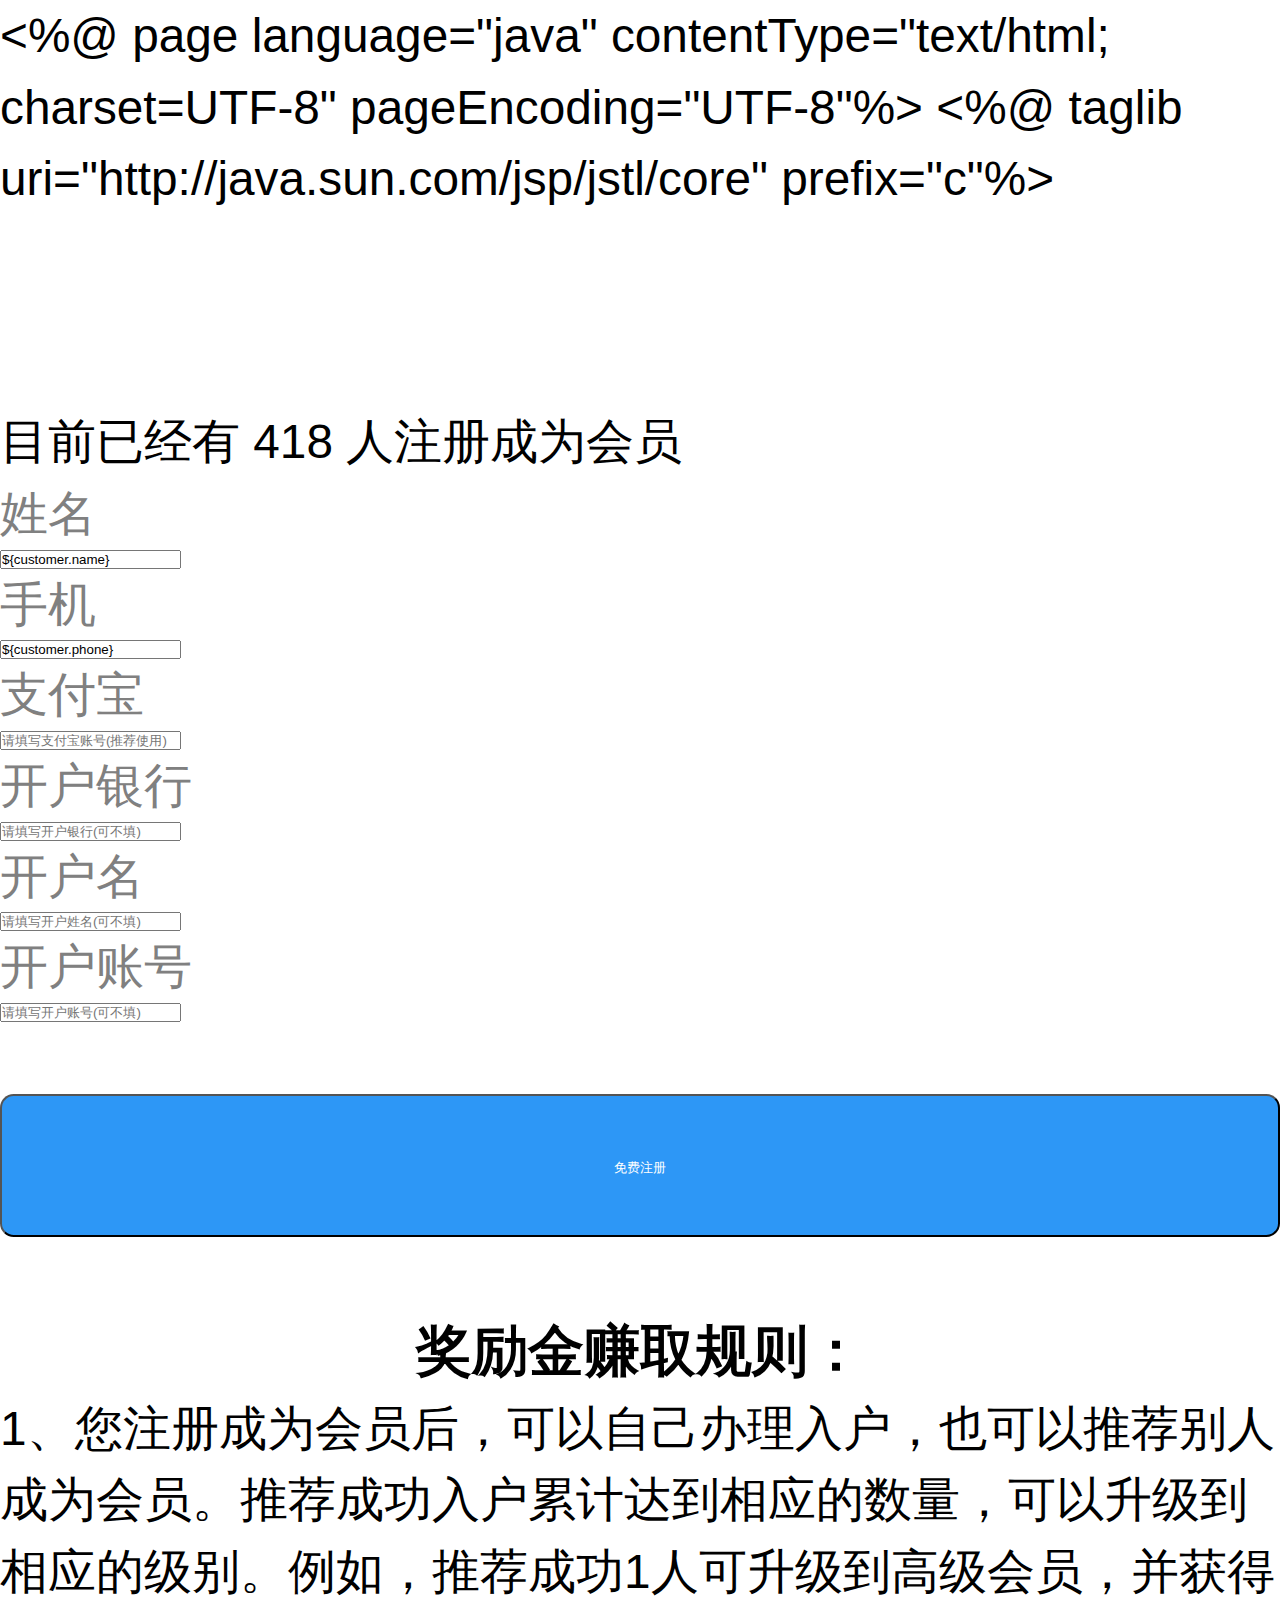
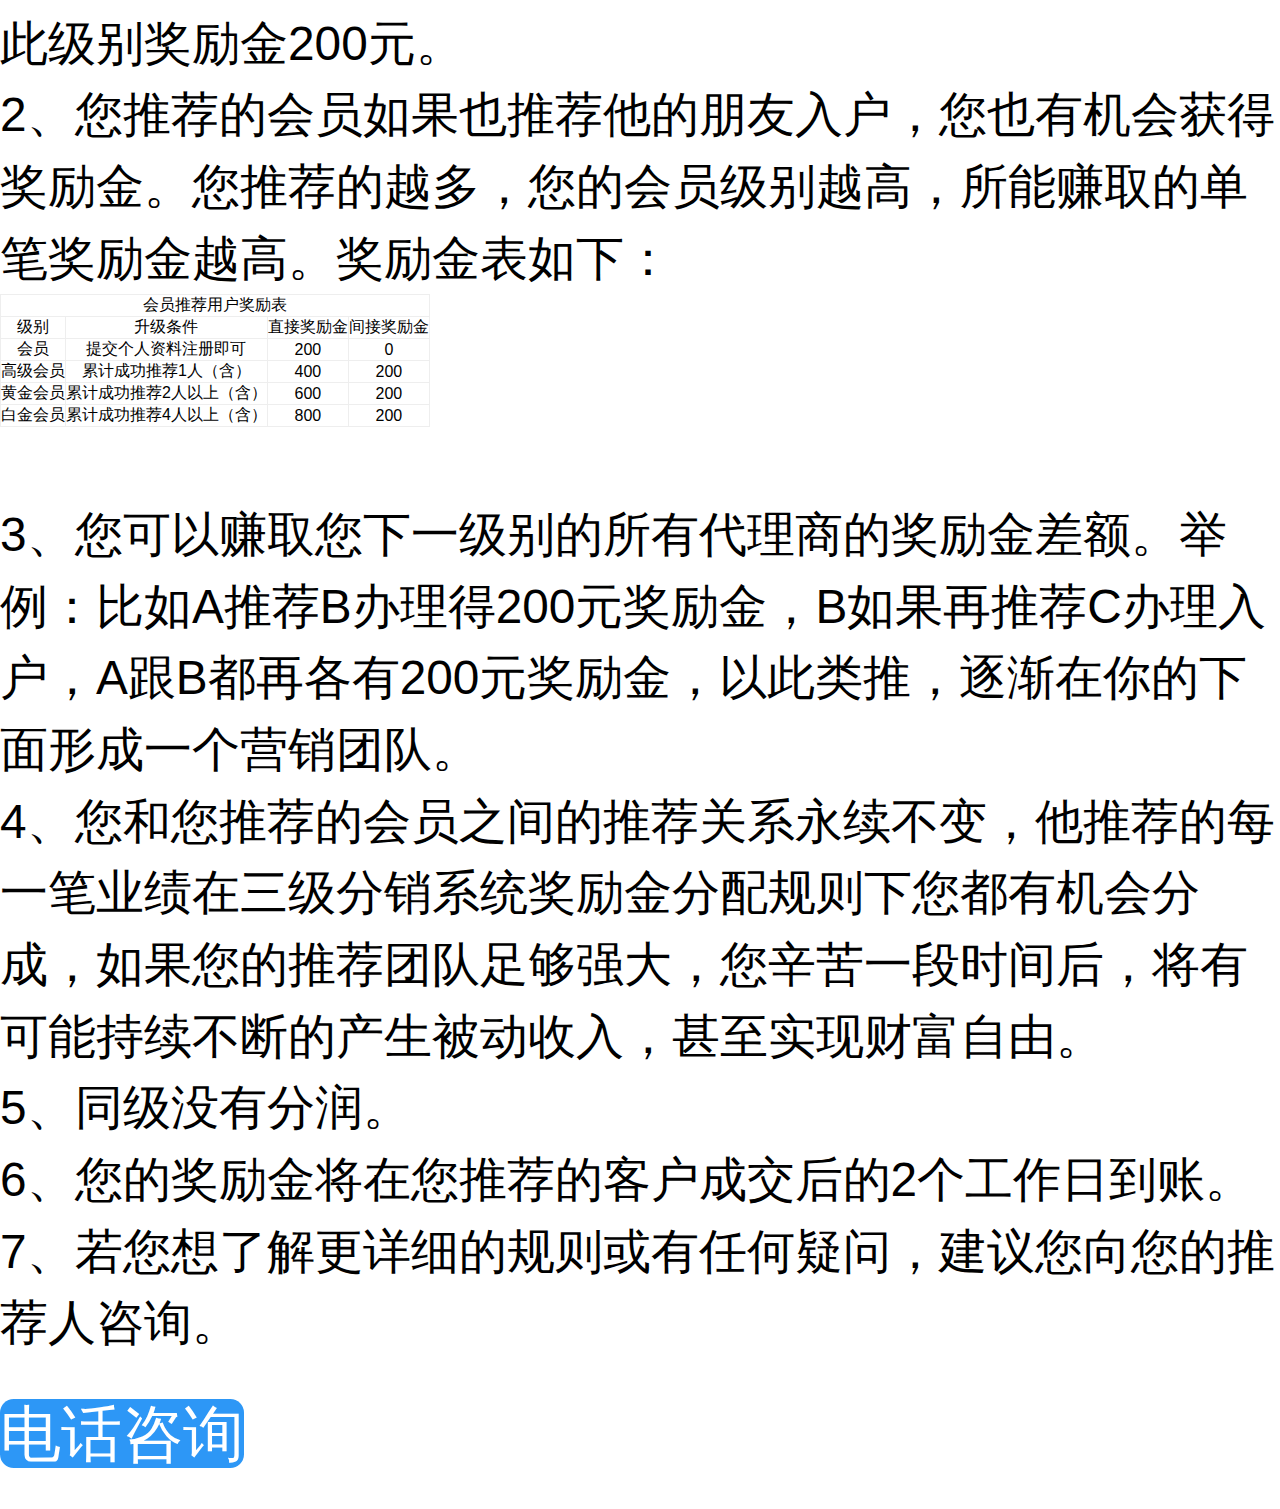
<file: src/main/webapp/WEB-INF/view/o/newMember.html>
<!--
	author：gosin1994
	github：https://github.com/gosin1994
	  date：2018-08-06 11:23  
	 email：gx1008666@163.com
-->
<%@ page language="java" contentType="text/html; charset=UTF-8"
	pageEncoding="UTF-8"%>
<%@ taglib uri="http://java.sun.com/jsp/jstl/core" prefix="c"%>
<c:set var="contextPath" value="${pageContext.request.contextPath}" />


<!DOCTYPE html>
<html>
 <head> 
  <meta charset="utf-8"> 
  <meta name="pathname" content="bytecom_tetris"> 
  <meta http-equiv="Content-Type" content="text/html; charset=utf-8"> 
  <meta http-equiv="X-UA-Compatible" content="IE=edge,chrome=1"> 
  <meta name="viewport" content="width=device-width, initial-scale=1, maximum-scale=1, minimum-scale=1, user-scalable=no, minimal-ui"> 
  <!--favicon-->
  <link rel="icon" href="/favicon.ico" type="image/x-icon"> 
  
  <style type="text/css">@charset "utf-8";html{height:100%;color:#000;overflow-y:scroll;-webkit-text-size-adjust:100%;-ms-text-size-adjust:100%;font-family:Arial,Helvetica,'Hiragino Sans GB','Microsoft YaHei',sans-serif;background-color:#FFF}html *{outline:0;-webkit-text-size-adjust:none;-webkit-tap-highlight-color:rgba(0,0,0,0);box-sizing:border-box;margin:0;padding:0}html input{font-family:Arial,Helvetica,'Hiragino Sans GB','Microsoft YaHei',sans-serif}table{border-collapse:collapse;border-spacing:0}fieldset,img{border:0}del{text-decoration:line-through}address,caption,cite,code,dfn,em,th,var{font-style:normal;font-weight:500}ol,ul{list-style:none}caption,th{text-align:left}a:hover{text-decoration:underline}ins,a{text-decoration:none}html,body{width:100%}body{min-height:100%;line-height:1.5}#content{width:100%;margin:0 auto}.piece{width:100%;background-color:transparent;position:relative;box-sizing:border-box}.piece.fbottom,.piece.ftop{position:fixed!important;width:100%!important;z-index:10!important}.create-left-content{width:1.867rem;height:auto;text-align:center;z-index:9999;position:fixed;bottom:0;left:0}.create-right-content{width:1.867rem;height:auto;text-align:center;z-index:9999;position:fixed;bottom:0;right:0}.piece.fbottom{top:auto!important;bottom:0!important}.piece.ftop{top:0!important;bottom:auto!important}#content{min-height:100%;position:relative;overflow:hidden}#MEIQIA-PANEL-HOLDER{right:0!important}html::-webkit-scrollbar{display:none}.hide{display:none!important}</style> 
  <link rel="stylesheet" type="text/css" href="https://s3.pstatp.com/bytecom/resource/vue/lib/swiper_302abfc.css">
  <link rel="stylesheet" type="text/css" href="https://s3.pstatp.com/bytecom/resource/vue/lib/ledfont_ccb326d.css">
  <link rel="stylesheet" type="text/css" href="https://s3.pstatp.com/bytecom/resource/vue/lib/daymode_1ae66db.css">
  <link rel="stylesheet" type="text/css" href="https://s3.pstatp.com/bytecom/resource/vue/lib/notice_7471b49.css"> 
  <link rel="stylesheet" type="text/css" href="https://s3.pstatp.com/bytecom/resource/vue/bricks/bricks-common_9b66357.css"> 
  <script id="globalvar">
        GLOBAL_VAR = JSON.parse('{"siteId":"1590548427500557","pageIds":[1590548427500557],"pageid_map":{"506793":1590548427500557},"shareTitle":"诚士教育积分入户咨询","name":"积分入户2","shareDesc":"你关心的，才是头条！","shareThumb":"","adId":"0"}');
        componentsConfig = {
            PanoramaList: []
        }
        
    </script> 
  <script src="https://s3.pstatp.com/bytecom/resource/vue/lib/vendor_41f269e.js"></script>
  <script src="https://res.wx.qq.com/open/js/jweixin-1.2.0.js"></script>
  <script src="https://s3.pstatp.com/bytecom/resource/vue/lib/main_5fdef5d.js"></script>
  <link rel="stylesheet" type="text/css" href="https://s3.pstatp.com/bytecom/resource/vue/lib/brand_5a9c6d0.css">
  <link rel="stylesheet" type="text/css" href="https://s3.pstatp.com/bytecom/resource/vue/lib/iconfont_03f5f23.css">
  <link rel="stylesheet" type="text/css" href="https://s3.pstatp.com/bytecom/resource/vue/lib/brickicon_2e09b13.css"> 
  <!-- 替换为Vue模板语法 --> 
  <title>深圳入户资格测评系统</title> 
  <script>
            !function(){"use strict";!function(t,e){var r=t.seed=t.seed||[];if(r.start=+new Date,!r.initialize&&!r.invoked){r.invoked=!0,r.methods=["track","page","on","once"],r.factory=function(t){return function(){var e=Array.prototype.slice.call(arguments);return e.unshift(t),r.push(e),r}};for(var n=0;n<r.methods.length;n++){var a=r.methods[n];r[a]=r.factory(a)}r.load=function(){var t=e.createElement("script");t.type="text/javascript",t.async=!0,t.src="//s3.pstatp.com/bytecom/resource/tetris/insight/v0.1.4-beta/analytics.js";var r=e.getElementsByTagName("script")[0];r.parentNode.insertBefore(t,r)},r.SNIPPET_VERSION="1.1.8",r.load()}}(window,document)}();
            </script> 
  <style>
  	.clearfix::after{display:block;content:"";clear:both}
  
  /*佣金表样式*/
 .comments {
 	background: white;
 }
 .comments table,th{
 	border: 2px;
 	background: white;
 	text-align: center;
 	
 }
 
 
 /*佣金表样式结束*/
  
  </style> 
  <script>
            !function(){  try{window.addEventListener("DOMContentLoaded",function(){document.querySelectorAll(".form-tel-autofillbtn").forEach(function(ele){ele.parentElement.remove()})})}catch(e){};  }();
            </script> 
 </head> 
 <body id="body" style="background-image: url(https://p3.pstatp.com/origin/5d37000346880132829f);background-size: 100% 100%;background-position-x: initial;background-position-y: initial;background-repeat-x: no-repeat;background-repeat-y: no-repeat;background-color: #ffffff"> 
  <!--格局屏幕大小调整页面大小-->
  <script type="text/javascript">
  	!function(e){function t(){var e=d.getBoundingClientRect().width;u=e/10,d.style.fontSize=u+"px"}function n(){o.body&&(o.body.style.fontSize=14/(i/10)+"rem")}var i=375,o=e.document,d=o.documentElement,c=d.getBoundingClientRect().width,u=(window.devicePixelRatio||1,c/10),l=null;e.addEventListener("resize",function(){clearTimeout(l),l=setTimeout(t,300)},!1),n(),"complete"===o.readyState?n():o.addEventListener("DOMContentLoaded",function(){n()},!1),t()}(window);
  </script>
  
   
  <main data-server-rendered="true">
   
   <!--===============页面第一张图片=====================-->
   <!--<section id="frame-9" class="brick-frame brick-frame-server" style="padding-top:0;padding-bottom:0;padding-left:0;padding-right:0;">
    <div class="brick-mask"></div>
    <div class="brick-content">
     <div tetris-data-click="" tetris-data-component-type="image" tetris-data-action-type="click" class="piece image-con">
      <div class="image-box" style="-webkit-clip-path:none;clip-path:none;">
       <a target="_blank" href="javascript:void(0);" class="image-link">
        <div class="image-mask" style="background-color:rgba(0, 0, 0, 0);border-radius:0;"></div><img src="${contextPath}/img/background/index.png" class="image-item" style="border-radius:0;"></a>
       <span class="image-text"></span>
      </div>
     </div>
    </div>
   </section>-->
   <!--================页面第一张图片结束=======================-->
   
   <!--===========会员注册大标题===============-->
   <section id="frame-10" class="brick-frame brick-frame-server" style="padding-top:0.267rem;padding-bottom:0.267rem;padding-left:0.4rem;padding-right:0.4rem;">
    <div class="brick-mask"></div>
    <div class="brick-content">
     <div class="piece text-piece" style="border-width:0.027rem;border-color:#000;border-style:none;border-radius:0;">
      <div class="rich-text">
       <div class="inner">
        <div style="text-align: center;">
         <span style="font-family: inherit; display: inline !important;"><font color="#ffffff" style="font-size: 0.64rem;"><b>会员注册</b></font></span>
        </div>
       </div>
      </div>
     </div>
    </div>
   </section>
   
   
   
   <section id="frame-11" class="brick-frame brick-frame-server" style="background-color:rgba(0, 0, 0, 0);">
    <div class="brick-mask" style="background-color:rgba(0, 0, 0, 0);"></div>
    <div class="brick-content">
     <div class="piece form-piece">
      <div>
       <div data-node="topCount" class="form-count">
        <span class="split-count"></span>
        <span data-node="countTextPre" class="count-text">目前已经有</span>
        <span data-node="countTextNum" class="count-text-num">418</span>
        <span data-node="countTextPos" class="count-text">人注册成为会员</span>
        <span class="split-count"></span>
       </div>
       
        
        
        <!--form-->
        
        
        <!--================= form表单开始 ======================-->
        <div class="form-element">
        
        <form action="${contextPath}/o/member/apply" method="post"
			  onSubmit="return beforeSubmit(this);">
         <input type="hidden" name="pid" value="${mid}" />
         <input type="hidden" name="customerId" value="${cid}" />
         
         <!--================= 姓名 ======================-->
         <div validate="name" class="input-group-i">
          <span id="label" class="input-group-addon-i warn-star" style="color:#808080;">姓名</span>
          <div class="m-input-text">
           <input required type="text" placeholder="请填写真实姓名"  id="name" name="name" value="${customer.name}" class="input-style form-input-i">
           <span class="el-input-clear"></span>
          </div>
         </div>
        </div>
        <!--===================姓名结束====================-->
        
        <!---====================手机======================-->
        <div class="form-element">
         <!---->
         <div validate="captchav2" class="input-group-i">
          <span id="label" class="input-group-addon-i warn-star" style="color:#808080;">手机</span>
          <div class="m-input-text">
           <input type="text" placeholder="请填写真实手机" 
           	 id="phone" name="phone" value="${customer.phone}" class="input-style form-input-i"
           	 value="" maxlength="50">
           
           <span class="el-input-clear"></span>
          </div>
         </div>
        </div>
        <!--===================手机结束====================-->
        
        <!--=====================支付宝======================-->
        <div class="form-element">
         <div validate="captchav2" class="input-group-i">
          <span id="label" class="input-group-addon-i warn-star" style="color:#808080;">支付宝</span>
          <div class="m-input-text">
          	
           <input  type="text" placeholder="请填写支付宝账号(推荐使用)" 
           	value="" name="alipayNo" id="alipayNo" 
           	maxlength="50" class="input-style form-input-i">
           
           <!--<input class="city" style="width:240px;"
			name="age" id="age" type="text" placeholder="请填写年龄" value=""
			maxlength="2" />-->
           
           <span class="el-input-clear"></span>
          </div>
         </div>
        </div>
        <!--===================支付宝结束====================-->
        
        <!--===================开户银行====================-->
        <div class="form-element">
         <div validate="captchav2" class="input-group-i">
          <span id="label"  style="color:#808080;">开户银行</span>
          <div class="m-input-text">
           <input required type="text" placeholder="请填写开户银行(可不填)"  name="bankName" id="bankName" maxlength="50" class="input-style form-input-i">
           <span class="el-input-clear"></span>
          </div>
         </div>
        </div>
        <!--===================开户银行结束====================-->
        
        <!--===================开户名====================-->
        <div class="form-element">
         <div validate="captchav2" class="input-group-i">
          <span id="label"  style="color:#808080;">开户名</span>
          <div class="m-input-text">
           <input required type="text" placeholder="请填写开户姓名(可不填)"  name="bankAccountName" id="bankAccountName" maxlength="50" class="input-style form-input-i">
           <span class="el-input-clear"></span>
          </div>
         </div>
        </div>
        <!--===================开户名结束====================-->
        
        <!--===================开户账号====================-->
        <div class="form-element">
         <div validate="captchav2" class="input-group-i">
          <span id="label"  style="color:#808080;">开户账号</span>
          <div class="m-input-text">
           <input required type="text" placeholder="请填写开户账号(可不填)" name="bankAccountNo" id="bankAccountNo" maxlength="50" class="input-style form-input-i">
           <span class="el-input-clear"></span>
          </div>
         </div>
        </div>
        <!--===================开户账号结束====================-->
        
        
        <br />
        <div class="form-element">
         <div class="input-group-i">
          <div id="submit-result" class="el-result"></div>
          <input value="免费注册" type="submit" class="btn-i" style="border-radius:0.107rem;background-color:rgb(45, 151, 246) !important;color:#FFF;height:1.12rem;line-height:1.12rem;width:100%;"/>
          <!---->
         </div>
        </div>
        </form>
        <!--=====================form表单结束=========================-->

	<!--==========底部的图片==================-->
  <!-- <section id="frame-12" class="brick-frame brick-frame-server" style="padding-top:0;padding-bottom:0;padding-left:0;padding-right:0;">
    <div class="brick-mask"></div>
    <div class="brick-content">
     <div tetris-data-click="" tetris-data-component-type="image" tetris-data-action-type="click" class="piece image-con">
      <div class="image-box" style="-webkit-clip-path:none;clip-path:none;">
       <a target="_blank" href="javascript:void(0);" class="image-link">
        <div class="image-mask" style="background-color:rgba(0, 0, 0, 0);border-radius:0;"></div><img src="${contextPath}/img/schoollogo/butie.jpg" class="image-item" style="border-radius:0;"></a>
       <span class="image-text"></span>
      </div>
     </div>
    </div>
   </section>-->
   <!--==========底部的图片结束==================-->
   
   <!--================奖励金说明===========================-->
   <br />
   <div class="comments">
	    <h3 style="text-align: center;">奖励金赚取规则：</h3>
		<p>1、您注册成为会员后，可以自己办理入户，也可以推荐别人成为会员。推荐成功入户累计达到相应的数量，可以升级到相应的级别。例如，推荐成功1人可升级到高级会员，并获得此级别奖励金200元。</p>
		<p>2、您推荐的会员如果也推荐他的朋友入户，您也有机会获得奖励金。您推荐的越多，您的会员级别越高，所能赚取的单笔奖励金越高。奖励金表如下：</p>
		<table border="1px" class="table table-bordered agileinfo">
			<thead>
				<tr>
					<td colspan=5>会员推荐用户奖励表</td>
				</tr>
				<tr >
					<td>级别</td>
					<td>升级条件</td>
					<td>直接奖励金</td>
					<td>间接奖励金</td>
				</tr>
			</thead>
			<tbody>
				<tr>
					<td class="wthree">会员</td>
					<td class="wthree">提交个人资料注册即可</td>
					<td class="wthree">200</td>
					<td class="wthree">0</td>
		
				</tr>
				<tr>
					<td class="wthree">高级会员</td>
					<td class="wthree">累计成功推荐1人（含）</td>
					<td class="wthree">400</td>
					<td class="wthree">200</td>
		
				</tr>
				<tr>
					<td class="wthree">黄金会员</td>
					<td class="wthree">累计成功推荐2人以上（含）</td>
					<td class="wthree">600</td>
					<td class="wthree">200</td>
		
				</tr>
				<tr>
					<td class="wthree">白金会员</td>
					<td class="wthree">累计成功推荐4人以上（含）</td>
					<td class="wthree">800</td>
					<td class="wthree">200</td>
		
				</tr>
		
			</tbody>
		</table>
		<br/>
		
		<p>3、您可以赚取您下一级别的所有代理商的奖励金差额。举例：比如A推荐B办理得200元奖励金，B如果再推荐C办理入户，A跟B都再各有200元奖励金，以此类推，逐渐在你的下面形成一个营销团队。</p>
		<p>4、您和您推荐的会员之间的推荐关系永续不变，他推荐的每一笔业绩在三级分销系统奖励金分配规则下您都有机会分成，如果您的推荐团队足够强大，您辛苦一段时间后，将有可能持续不断的产生被动收入，甚至实现财富自由。</p>
		<p>5、同级没有分润。</p>
		<p>6、您的奖励金将在您推荐的客户成交后的2个工作日到账。</p>
		<p>7、若您想了解更详细的规则或有任何疑问，建议您向您的推荐人咨询。
	</div>							
   <!--================奖励金说明结束===========================-->
   
   
   <section id="frame-14" class="brick-frame brick-frame-server" style="padding-top:0;padding-bottom:0;padding-left:0;padding-right:0;background-color:rgba(0, 0, 0, 0);">
    <div class="brick-mask" style="background-color:rgba(0, 0, 0, 0);"></div>
    <div class="brick-content">
     <div class="piece telephone-button">
      <a id="a14" href="tel:0755-32831222" data-tel="0755-32831222" tt-data-eventvalue="0755-32831222" phone_number="0755-32831222" class="tel-btn style1" style="background-color:rgb(45, 151, 246);color:#FFF;line-height:1.173rem;border-radius:0.107rem;border-width:0.027rem;border-color:rgba(0, 0, 0, 0);border-style:none;font-size:0.48rem;width:100%;height:1.173rem;"><i class="brick-i-tel-left icon-telphone_left"></i><span class="tel-label text-ellipsis">电话咨询</span><i class="brick-i-tel-right icon-telphone_right"></i><i class="icon-telphone_circle brick-i-tel"></i><i class="icon-left_arrow"></i><input type="hidden" name="site_id" value="1590548427500557"><input type="hidden" name="ad_id" value="0"></a>
     </div>
    </div>
   </section>
  </main>  
  <script src="https://s3.pstatp.com/bytecom/resource/track_log/src/tetris-user-action.js"></script>
  <script src="https://s3.pstatp.com/bytecom/resource/vue/lib/daymode_c65fed4.js"></script>
  <script src="https://s3.pstatp.com/bytecom/resource/vue/lib/base64_68e8d03.js"></script>
  <script src="https://s3.pstatp.com/bytecom/resource/vue/lib/swiper_d5340fc.js"></script>
  <script src="https://s3.pstatp.com/bytecom/resource/vue/lib/notice_584309a.js"></script> 
  <script src="https://s3.pstatp.com/bytecom/resource/vue/bricks/Form/script.landing_d4e371d.js"></script>
  <script src="https://s3.pstatp.com/bytecom/resource/vue/bricks/TelephoneButton/script.landing_d2d7b20.js"></script> 
  <script>(function(){ var FORM = require("tetris/parse/Form.js");var _FORM = FORM.init({
                id: "#a11",
                showJump: "1",
                successUrl: "javascript:void(0);",
                failedUrl: "javascript:void(0);",
                successmsg: "",
                isShowCount: "true",
                countKit: {"prefix":"目前已经有","middle":783,"subfix":"人参与活动"},
                formId: "1604931052029966",
                locateBgColor: "#f85959",
                recentSubmitStyle: 0,
                caculator: null
            });var Phone = require("tetris/parse/TelephoneButton.js");Phone.init('#a14', '1', '14734', '12345678910', '075523769953'); })();</script> 
 </body>
 
 <script type="text/javascript">
	var isPhoneValid = false;

	function beforeSubmit(form) {

		if ($("#name").val() == '' || $("#name").val() == '请输入姓名'
				|| !isUsername($("#name").val())) {
			alert('请填写真实姓名！');
			$("#name").focus();
			return false;
		}
		if ($("#phone").val() == '' || $("#phone").val() == '请输入手机'
				|| !isPhone($("#phone").val())) {
			alert('请填写真实手机号码！');
			$("#phone").focus();
			return false;
		} else {
			checkPhoneUniqueness($("#phone").val())

			if (!isPhoneValid) {
				return false;
			}
		}

		if ($("#age").val() == '' || $("#age").val() == '请输入年龄'
				|| !isNum($("#age").val())) {
			alert('请填写真实的年龄！');
			$("#age").focus();
			return false;
		}

		if ($("#insureYear").val() == '' || $("#insureYear").val() == '请输入社保年限'
				|| !isNum($("#insureYear").val())) {
			alert('请填写真实社保年限！');
			$("#insureYear").focus();
			return false;
		}

		if ($("#educationLevel").val() == '-1') {
			alert('请选择学历！');
			$("#educationLevel").focus();
			return false;
		}

		return true;
	}

	/* function isUsername(temp) 
	 { 
	 var re = /^[\u4E00-\u9FA5]{1,8}$/; 
	 if(re.test(temp)) return true; 
	 return false; 
	 } */
	function isUsername(temp) {
		/*  var re = /^[\u4E00-\u9FA5]{1,8}$/; 
		 if(re.test(temp)) return true; 
		 return false;  */
		return true;
	}

	function isPhone(temp) {
		var re = /^1[0-9]{10}$/;
		if (re.test(temp))
			return true;
		return false;
	}

	function isNum(temp) {
		var re = /^[1-9][0-9]{0,1}$/;
		if (re.test(temp))
			return true;
		return false;
	}

	function checkPhoneUniqueness(phone) {
		$.ajax({
			async : false,
			type : 'GET',
			url : "${contextPath}/o/customer/isPhoneExist",
			data : {
				phone : phone
			},
			success : function(data) {
				if (data) {
					alert("该手机已经存在");
					isPhoneValid = false;
				} else {
					isPhoneValid = true;
				}
			}
		});
	}
</script>	
</html>
</file>
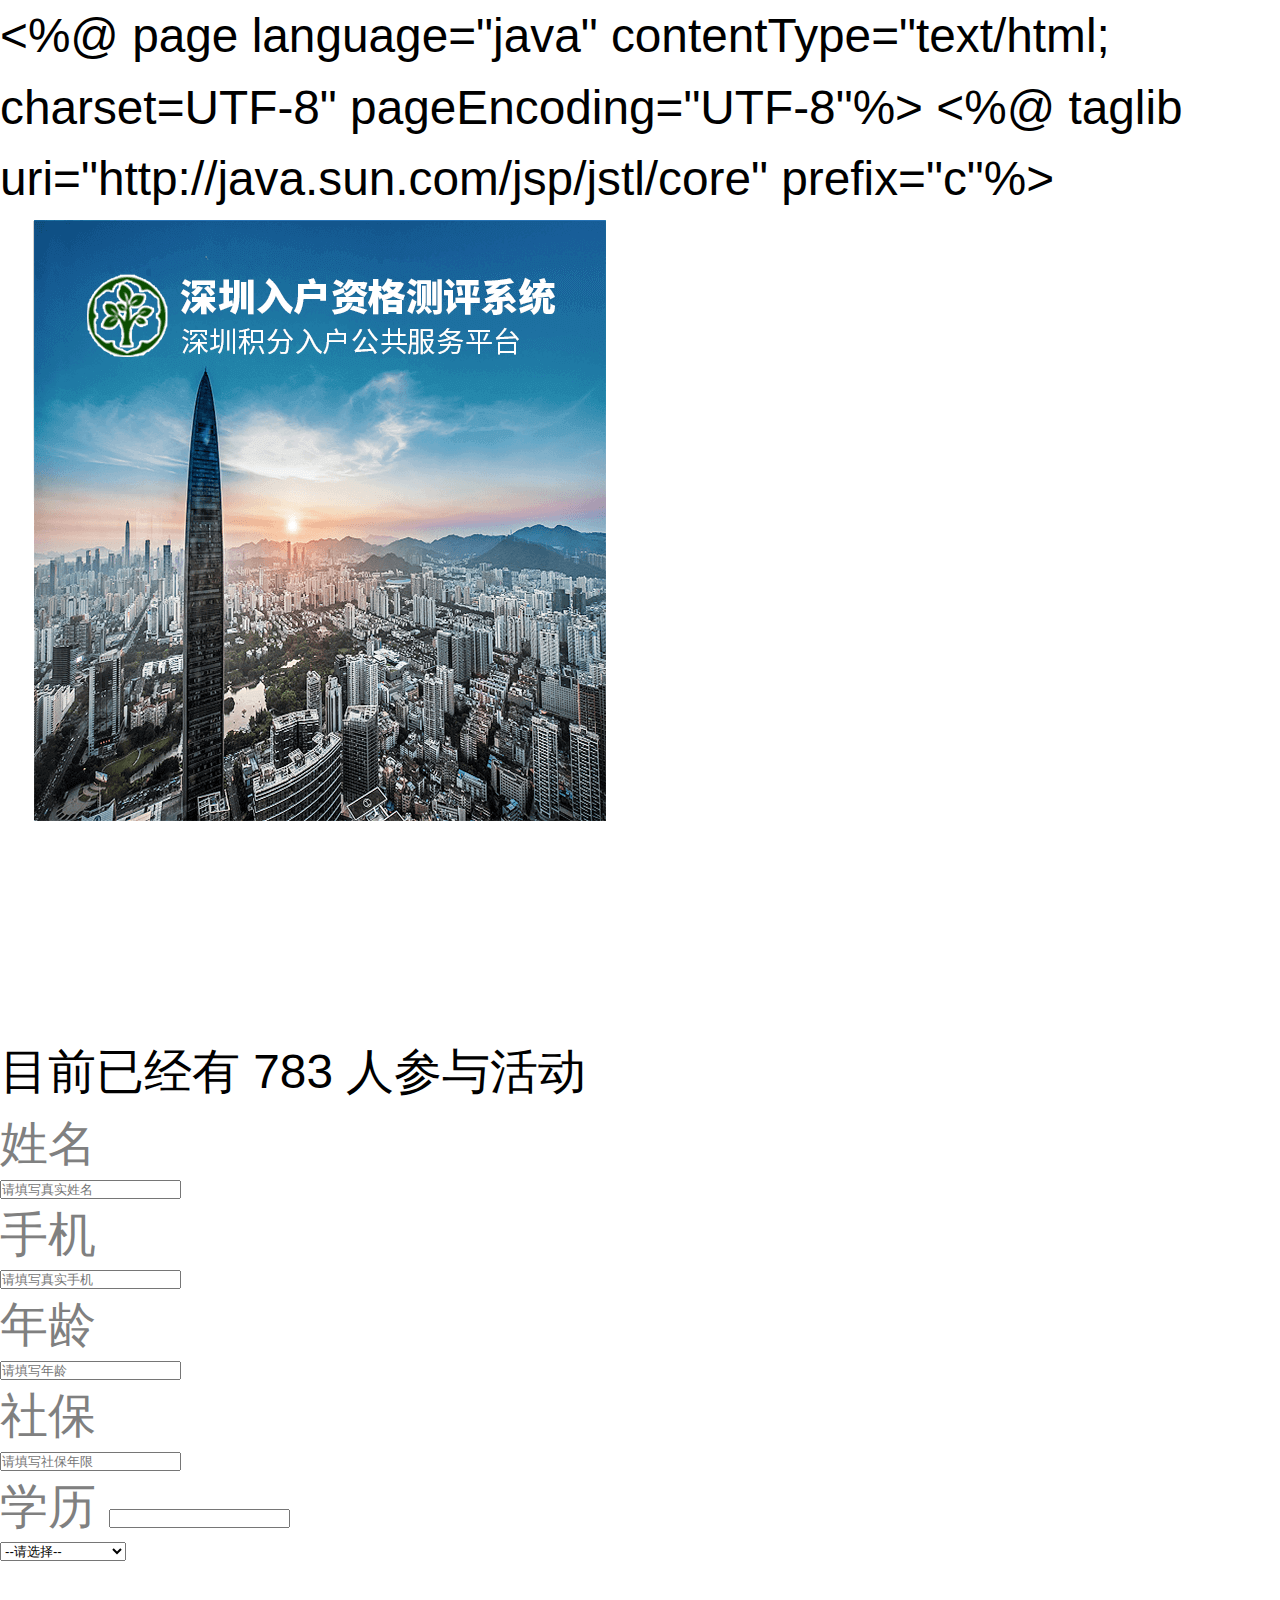
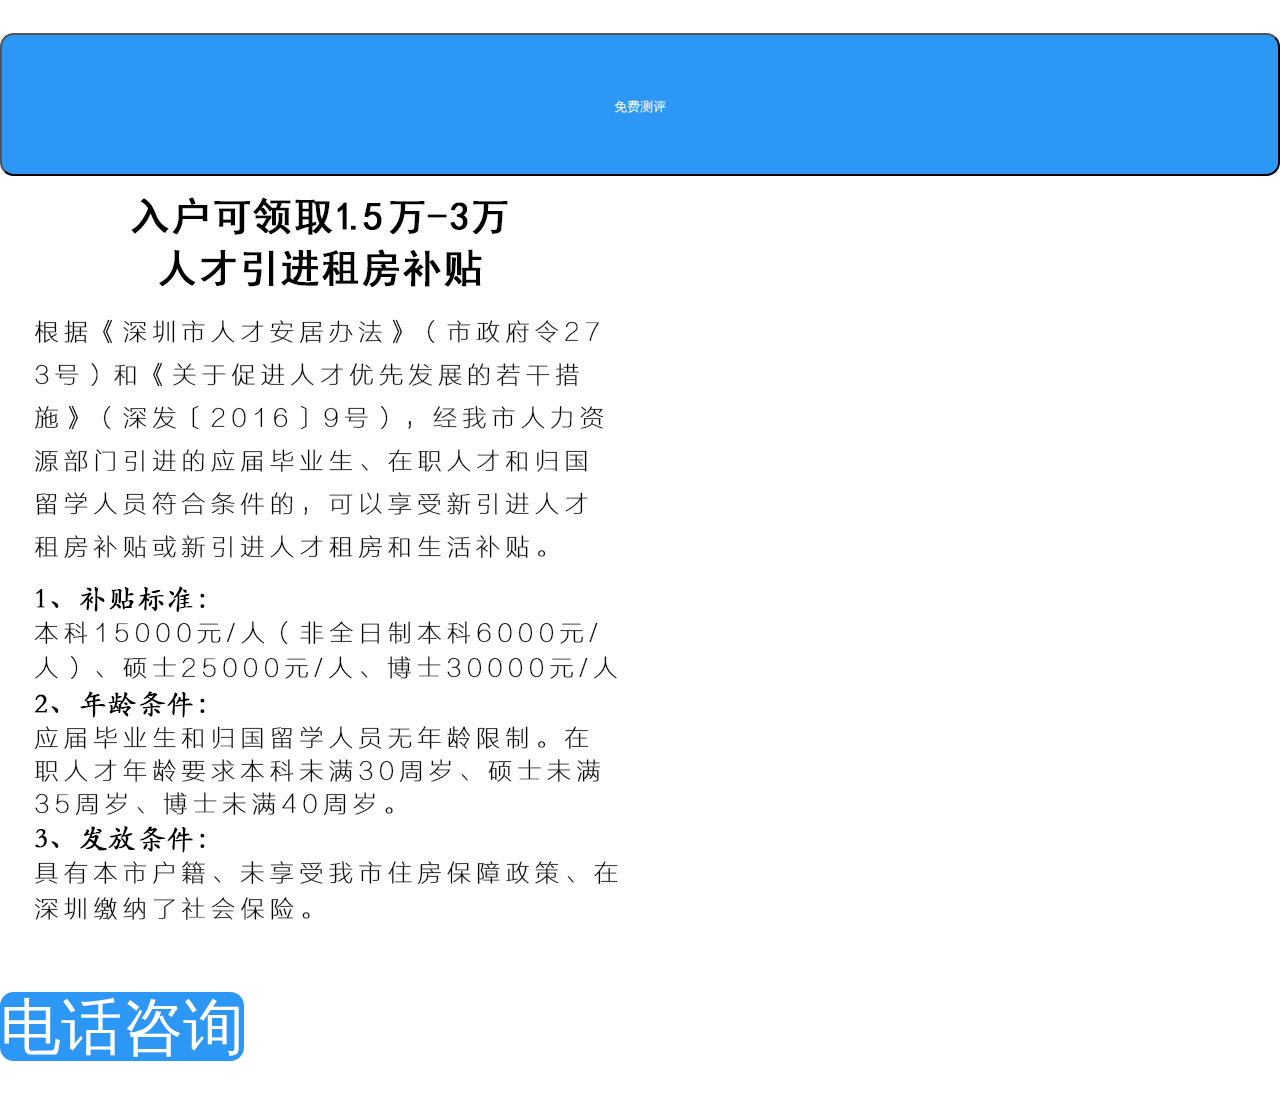
<file: src/main/webapp/WEB-INF/view/o/test.html>
<%@ page language="java" contentType="text/html; charset=UTF-8"
	pageEncoding="UTF-8"%>
<%@ taglib uri="http://java.sun.com/jsp/jstl/core" prefix="c"%>
<c:set var="contextPath" value="${pageContext.request.contextPath}" />


<!DOCTYPE html>
<html>
 <head> 
  <meta charset="utf-8"> 
  <meta name="pathname" content="bytecom_tetris"> 
  <meta http-equiv="Content-Type" content="text/html; charset=utf-8"> 
  <meta http-equiv="X-UA-Compatible" content="IE=edge,chrome=1"> 
  <meta name="viewport" content="width=device-width, initial-scale=1, maximum-scale=1, minimum-scale=1, user-scalable=no, minimal-ui"> 
  <!--favicon-->
  <link rel="icon" href="/favicon.ico" type="image/x-icon"> 
  
  <style type="text/css">@charset "utf-8";html{height:100%;color:#000;overflow-y:scroll;-webkit-text-size-adjust:100%;-ms-text-size-adjust:100%;font-family:Arial,Helvetica,'Hiragino Sans GB','Microsoft YaHei',sans-serif;background-color:#FFF}html *{outline:0;-webkit-text-size-adjust:none;-webkit-tap-highlight-color:rgba(0,0,0,0);box-sizing:border-box;margin:0;padding:0}html input{font-family:Arial,Helvetica,'Hiragino Sans GB','Microsoft YaHei',sans-serif}table{border-collapse:collapse;border-spacing:0}fieldset,img{border:0}del{text-decoration:line-through}address,caption,cite,code,dfn,em,th,var{font-style:normal;font-weight:500}ol,ul{list-style:none}caption,th{text-align:left}a:hover{text-decoration:underline}ins,a{text-decoration:none}html,body{width:100%}body{min-height:100%;line-height:1.5}#content{width:100%;margin:0 auto}.piece{width:100%;background-color:transparent;position:relative;box-sizing:border-box}.piece.fbottom,.piece.ftop{position:fixed!important;width:100%!important;z-index:10!important}.create-left-content{width:1.867rem;height:auto;text-align:center;z-index:9999;position:fixed;bottom:0;left:0}.create-right-content{width:1.867rem;height:auto;text-align:center;z-index:9999;position:fixed;bottom:0;right:0}.piece.fbottom{top:auto!important;bottom:0!important}.piece.ftop{top:0!important;bottom:auto!important}#content{min-height:100%;position:relative;overflow:hidden}#MEIQIA-PANEL-HOLDER{right:0!important}html::-webkit-scrollbar{display:none}.hide{display:none!important}</style> 
  <link rel="stylesheet" type="text/css" href="https://s3.pstatp.com/bytecom/resource/vue/lib/swiper_302abfc.css">
  <link rel="stylesheet" type="text/css" href="https://s3.pstatp.com/bytecom/resource/vue/lib/ledfont_ccb326d.css">
  <link rel="stylesheet" type="text/css" href="https://s3.pstatp.com/bytecom/resource/vue/lib/daymode_1ae66db.css">
  <link rel="stylesheet" type="text/css" href="https://s3.pstatp.com/bytecom/resource/vue/lib/notice_7471b49.css"> 
  <link rel="stylesheet" type="text/css" href="https://s3.pstatp.com/bytecom/resource/vue/bricks/bricks-common_9b66357.css"> 
  <script id="globalvar">
        GLOBAL_VAR = JSON.parse('{"siteId":"1590548427500557","pageIds":[1590548427500557],"pageid_map":{"506793":1590548427500557},"shareTitle":"诚士教育积分入户咨询","name":"积分入户2","shareDesc":"你关心的，才是头条！","shareThumb":"","adId":"0"}');
        componentsConfig = {
            PanoramaList: []
        }
    </script> 
  <script src="https://s3.pstatp.com/bytecom/resource/vue/lib/vendor_41f269e.js"></script>
  <script src="https://res.wx.qq.com/open/js/jweixin-1.2.0.js"></script>
  <script src="https://s3.pstatp.com/bytecom/resource/vue/lib/main_5fdef5d.js"></script>
  <link rel="stylesheet" type="text/css" href="https://s3.pstatp.com/bytecom/resource/vue/lib/brand_5a9c6d0.css">
  <link rel="stylesheet" type="text/css" href="https://s3.pstatp.com/bytecom/resource/vue/lib/iconfont_03f5f23.css">
  <link rel="stylesheet" type="text/css" href="https://s3.pstatp.com/bytecom/resource/vue/lib/brickicon_2e09b13.css"> 
  <!-- 替换为Vue模板语法 --> 
  <title>深圳入户资格测评系统</title> 
  <script>
            !function(){"use strict";!function(t,e){var r=t.seed=t.seed||[];if(r.start=+new Date,!r.initialize&&!r.invoked){r.invoked=!0,r.methods=["track","page","on","once"],r.factory=function(t){return function(){var e=Array.prototype.slice.call(arguments);return e.unshift(t),r.push(e),r}};for(var n=0;n<r.methods.length;n++){var a=r.methods[n];r[a]=r.factory(a)}r.load=function(){var t=e.createElement("script");t.type="text/javascript",t.async=!0,t.src="//s3.pstatp.com/bytecom/resource/tetris/insight/v0.1.4-beta/analytics.js";var r=e.getElementsByTagName("script")[0];r.parentNode.insertBefore(t,r)},r.SNIPPET_VERSION="1.1.8",r.load()}}(window,document)}();
            </script> 
  <style>.clearfix::after{display:block;content:"";clear:both}</style> 
  <script>
            !function(){  try{window.addEventListener("DOMContentLoaded",function(){document.querySelectorAll(".form-tel-autofillbtn").forEach(function(ele){ele.parentElement.remove()})})}catch(e){};  }();
            </script> 
 </head> 
 <body id="body" style="background-image: url(https://p3.pstatp.com/origin/5d37000346880132829f);background-size: 100% 100%;background-position-x: initial;background-position-y: initial;background-repeat-x: no-repeat;background-repeat-y: no-repeat;background-color: #ffffff"> 
  <!--格局屏幕大小调整页面大小-->
  <script type="text/javascript">!function(e){function t(){var e=d.getBoundingClientRect().width;u=e/10,d.style.fontSize=u+"px"}function n(){o.body&&(o.body.style.fontSize=14/(i/10)+"rem")}var i=375,o=e.document,d=o.documentElement,c=d.getBoundingClientRect().width,u=(window.devicePixelRatio||1,c/10),l=null;e.addEventListener("resize",function(){clearTimeout(l),l=setTimeout(t,300)},!1),n(),"complete"===o.readyState?n():o.addEventListener("DOMContentLoaded",function(){n()},!1),t()}(window);</script> 
  
   
  <main data-server-rendered="true">
   
   <!--===============页面第一张图片=====================-->
   <section id="frame-9" class="brick-frame brick-frame-server" style="padding-top:0;padding-bottom:0;padding-left:0;padding-right:0;">
    <div class="brick-mask"></div>
    <div class="brick-content">
     <div tetris-data-click="" tetris-data-component-type="image" tetris-data-action-type="click" class="piece image-con">
      <div class="image-box" style="-webkit-clip-path:none;clip-path:none;">
       <a target="_blank" href="javascript:void(0);" class="image-link">
        <div class="image-mask" style="background-color:rgba(0, 0, 0, 0);border-radius:0;"></div><img src="../../../resources/img/background/index.png" class="image-item" style="border-radius:0;"></a>
       <span class="image-text"></span>
      </div>
     </div>
    </div>
   </section>
   <!--================页面第一张图片结束=======================-->
   
   <!--===========积分在线测评标题===============-->
   <section id="frame-10" class="brick-frame brick-frame-server" style="padding-top:0.267rem;padding-bottom:0.267rem;padding-left:0.4rem;padding-right:0.4rem;">
    <div class="brick-mask"></div>
    <div class="brick-content">
     <div class="piece text-piece" style="border-width:0.027rem;border-color:#000;border-style:none;border-radius:0;">
      <div class="rich-text">
       <div class="inner">
        <div style="text-align: center;">
         <span style="font-family: inherit; display: inline !important;"><font color="#ffffff" style="font-size: 0.64rem;"><b>积分入户在线评测</b></font></span>
        </div>
       </div>
      </div>
     </div>
    </div>
   </section>
   
   
   
   <section id="frame-11" class="brick-frame brick-frame-server" style="background-color:rgba(0, 0, 0, 0);">
    <div class="brick-mask" style="background-color:rgba(0, 0, 0, 0);"></div>
    <div class="brick-content">
     <div class="piece form-piece">
      <div>
       <div data-node="topCount" class="form-count">
        <span class="split-count"></span>
        <span data-node="countTextPre" class="count-text">目前已经有</span>
        <span data-node="countTextNum" class="count-text-num">783</span>
        <span data-node="countTextPos" class="count-text">人参与活动</span>
        <span class="split-count"></span>
       </div>
       
        
        
        <!--form-->
        
        
        <!--================= form表单开始 ======================-->
        <div class="form-element">
        
        <form action="${contextPath}/o/customer/apply" method="post"
			  onSubmit="return beforeSubmit(this);">
         <input type="hidden" name="memberId" value="${mid}">
         
         <!--================= 姓名 ======================-->
         <div validate="name" class="input-group-i">
          <span id="label" class="input-group-addon-i warn-star" style="color:#808080;">姓名</span>
          <div class="m-input-text">
           <input required type="text" placeholder="请填写真实姓名" validate="name" eleType="name" id="name" name="name" class="input-style form-input-i">
           <span class="el-input-clear"></span>
          </div>
         </div>
        </div>
        <!--===================姓名结束====================-->
        
        <!---====================手机======================-->
        <div class="form-element">
         <!---->
         <div validate="captchav2" class="input-group-i">
          <span id="label" class="input-group-addon-i warn-star" style="color:#808080;">手机</span>
          <div class="m-input-text">
           <input required type="text" placeholder="请填写真实手机" validate="captchav2" eleType="telphone" id="phone" name="phone" class="input-style form-input-i">
           <span class="el-input-clear"></span>
          </div>
         </div>
        </div>
        <!--===================手机结束====================-->
        
        <!--=====================年龄======================-->
        <div class="form-element">
         <div validate="captchav2" class="input-group-i">
          <span id="label" class="input-group-addon-i warn-star" style="color:#808080;">年龄</span>
          <div class="m-input-text">
           <input required type="text" placeholder="请填写年龄" validate="captchav2" eleType="telphone" name="age" id="age" maxlength="2" class="input-style form-input-i">
           <span class="el-input-clear"></span>
          </div>
         </div>
        </div>
        <!--===================年龄结束====================-->
        
        <!--===================社保====================-->
        <div class="form-element">
         <div validate="captchav2" class="input-group-i">
          <span id="label" class="input-group-addon-i warn-star" style="color:#808080;">社保</span>
          <div class="m-input-text">
           <input required type="text" placeholder="请填写社保年限" validate="captchav2" eleType="telphone" name="insureYear" id="insureYear" maxlength="2" class="input-style form-input-i">
           <span class="el-input-clear"></span>
          </div>
         </div>
        </div>
        <!--===================社保结束====================-->
        
        <!--===================学历====================-->
        <div class="form-element">
         <div data-select="{&quot;tree&quot;:{&quot;text&quot;:&quot;&quot;,&quot;children&quot;:[{&quot;text&quot;:&quot;高中、中专及以下&quot;},{&quot;text&quot;:&quot;非全日制大专&quot;},{&quot;text&quot;:&quot;全日制大专&quot;},{&quot;text&quot;:&quot;非全日制本科&quot;},{&quot;text&quot;:&quot;全日制本科&quot;}]},&quot;deep&quot;:1,&quot;arrObj&quot;:{&quot;0&quot;:{&quot;text&quot;:&quot;&quot;,&quot;pid&quot;:0,&quot;id&quot;:0,&quot;sid&quot;:[&quot;0-1&quot;,&quot;0-2&quot;,&quot;0-3&quot;,&quot;0-4&quot;,&quot;0-5&quot;]},&quot;0-1&quot;:{&quot;text&quot;:&quot;高中、中专及以下&quot;,&quot;pid&quot;:0,&quot;id&quot;:&quot;0-1&quot;,&quot;sid&quot;:[]},&quot;0-2&quot;:{&quot;text&quot;:&quot;非全日制大专&quot;,&quot;pid&quot;:0,&quot;id&quot;:&quot;0-2&quot;,&quot;sid&quot;:[]},&quot;0-3&quot;:{&quot;text&quot;:&quot;全日制大专&quot;,&quot;pid&quot;:0,&quot;id&quot;:&quot;0-3&quot;,&quot;sid&quot;:[]},&quot;0-4&quot;:{&quot;text&quot;:&quot;非全日制本科&quot;,&quot;pid&quot;:0,&quot;id&quot;:&quot;0-4&quot;,&quot;sid&quot;:[]},&quot;0-5&quot;:{&quot;text&quot;:&quot;全日制本科&quot;,&quot;pid&quot;:0,&quot;id&quot;:&quot;0-5&quot;,&quot;sid&quot;:[]}}}" class="selectMulti-group">
          <span id="label" class="select-addon" style="color:#808080;">学历</span>
          <input value name="educationLevel" id="educationLevel" data-value="{&quot;1&quot;:&quot;null&quot;}" class="multi-select">
          <div class="selectMulti-wrapper">
           <div class="select-wrapper select-list1" style="display:;">
            <select class="input-style">
            	<option  value="-1">--请选择--</option>
            	<option  value="1">全日制本科及以上</option>
            	<option  value="2">全日制大专</option>
            	<option  value="3">成人大专</option>
            	<option  value="4">成人本科</option>
            	<option value="5">无学历</option>
            </select>
           </div>
          </div>
         </div>
        </div>
        <!--===================学历结束====================-->
        
        <br />
        <div class="form-element">
         <div class="input-group-i">
          <div id="submit-result" class="el-result"></div>
          <input value="免费测评" type="submit" class="btn-i" style="border-radius:0.107rem;background-color:rgb(45, 151, 246) !important;color:#FFF;height:1.12rem;line-height:1.12rem;width:100%;"/>
          <!---->
         </div>
        </div>
        </form>
        <!--=====================form表单结束=========================-->


   <section id="frame-12" class="brick-frame brick-frame-server" style="padding-top:0;padding-bottom:0;padding-left:0;padding-right:0;">
    <div class="brick-mask"></div>
    <div class="brick-content">
     <div tetris-data-click="" tetris-data-component-type="image" tetris-data-action-type="click" class="piece image-con">
      <div class="image-box" style="-webkit-clip-path:none;clip-path:none;">
       <a target="_blank" href="javascript:void(0);" class="image-link">
        <div class="image-mask" style="background-color:rgba(0, 0, 0, 0);border-radius:0;"></div><img src="../../../resources/img/schoollogo/butie.jpg" class="image-item" style="border-radius:0;"></a>
       <span class="image-text"></span>
      </div>
     </div>
    </div>
   </section>
   <section id="frame-14" class="brick-frame brick-frame-server" style="padding-top:0;padding-bottom:0;padding-left:0;padding-right:0;background-color:rgba(0, 0, 0, 0);">
    <div class="brick-mask" style="background-color:rgba(0, 0, 0, 0);"></div>
    <div class="brick-content">
     <div class="piece telephone-button">
      <a id="a14" href="tel:0755-32831222" data-tel="0755-32831222" tt-data-eventvalue="0755-32831222" phone_number="0755-32831222" class="tel-btn style1" style="background-color:rgb(45, 151, 246);color:#FFF;line-height:1.173rem;border-radius:0.107rem;border-width:0.027rem;border-color:rgba(0, 0, 0, 0);border-style:none;font-size:0.48rem;width:100%;height:1.173rem;"><i class="brick-i-tel-left icon-telphone_left"></i><span class="tel-label text-ellipsis">电话咨询</span><i class="brick-i-tel-right icon-telphone_right"></i><i class="icon-telphone_circle brick-i-tel"></i><i class="icon-left_arrow"></i><input type="hidden" name="site_id" value="1590548427500557"><input type="hidden" name="ad_id" value="0"></a>
     </div>
    </div>
   </section>
  </main>  
  <script src="https://s3.pstatp.com/bytecom/resource/track_log/src/tetris-user-action.js"></script>
  <script src="https://s3.pstatp.com/bytecom/resource/vue/lib/daymode_c65fed4.js"></script>
  <script src="https://s3.pstatp.com/bytecom/resource/vue/lib/base64_68e8d03.js"></script>
  <script src="https://s3.pstatp.com/bytecom/resource/vue/lib/swiper_d5340fc.js"></script>
  <script src="https://s3.pstatp.com/bytecom/resource/vue/lib/notice_584309a.js"></script> 
  <script src="https://s3.pstatp.com/bytecom/resource/vue/bricks/Form/script.landing_d4e371d.js"></script>
  <script src="https://s3.pstatp.com/bytecom/resource/vue/bricks/TelephoneButton/script.landing_d2d7b20.js"></script> 
  <script>(function(){ var FORM = require("tetris/parse/Form.js");var _FORM = FORM.init({
                id: "#a11",
                showJump: "1",
                successUrl: "javascript:void(0);",
                failedUrl: "javascript:void(0);",
                successmsg: "",
                isShowCount: "true",
                countKit: {"prefix":"目前已经有","middle":783,"subfix":"人参与活动"},
                formId: "1604931052029966",
                locateBgColor: "#f85959",
                recentSubmitStyle: 0,
                caculator: null
            });var Phone = require("tetris/parse/TelephoneButton.js");Phone.init('#a14', '1', '14734', '12345678910', '075523769953'); })();</script> 
 </body>
 
 <script type="text/javascript">
	var isPhoneValid = false;

	function beforeSubmit(form) {

		if ($("#name").val() == '' || $("#name").val() == '请输入姓名'
				|| !isUsername($("#name").val())) {
			alert('请填写真实姓名！');
			$("#name").focus();
			return false;
		}
		if ($("#phone").val() == '' || $("#phone").val() == '请输入手机'
				|| !isPhone($("#phone").val())) {
			alert('请填写真实手机号码！');
			$("#phone").focus();
			return false;
		} else {
			checkPhoneUniqueness($("#phone").val())

			if (!isPhoneValid) {
				return false;
			}
		}

		if ($("#age").val() == '' || $("#age").val() == '请输入年龄'
				|| !isNum($("#age").val())) {
			alert('请填写真实的年龄！');
			$("#age").focus();
			return false;
		}

		if ($("#insureYear").val() == '' || $("#insureYear").val() == '请输入社保年限'
				|| !isNum($("#insureYear").val())) {
			alert('请填写真实社保年限！');
			$("#insureYear").focus();
			return false;
		}

		if ($("#educationLevel").val() == '-1') {
			alert('请选择学历！');
			$("#educationLevel").focus();
			return false;
		}

		return true;
	}

	/* function isUsername(temp) 
	 { 
	 var re = /^[\u4E00-\u9FA5]{1,8}$/; 
	 if(re.test(temp)) return true; 
	 return false; 
	 } */
	function isUsername(temp) {
		/*  var re = /^[\u4E00-\u9FA5]{1,8}$/; 
		 if(re.test(temp)) return true; 
		 return false;  */
		return true;
	}

	function isPhone(temp) {
		var re = /^1[0-9]{10}$/;
		if (re.test(temp))
			return true;
		return false;
	}

	function isNum(temp) {
		var re = /^[1-9][0-9]{0,1}$/;
		if (re.test(temp))
			return true;
		return false;
	}

	function checkPhoneUniqueness(phone) {
		$.ajax({
			async : false,
			type : 'GET',
			url : "${contextPath}/o/customer/isPhoneExist",
			data : {
				phone : phone
			},
			success : function(data) {
				if (data) {
					alert("该手机已经存在");
					isPhoneValid = false;
				} else {
					isPhoneValid = true;
				}
			}
		});
	}
	
</html>
</file>
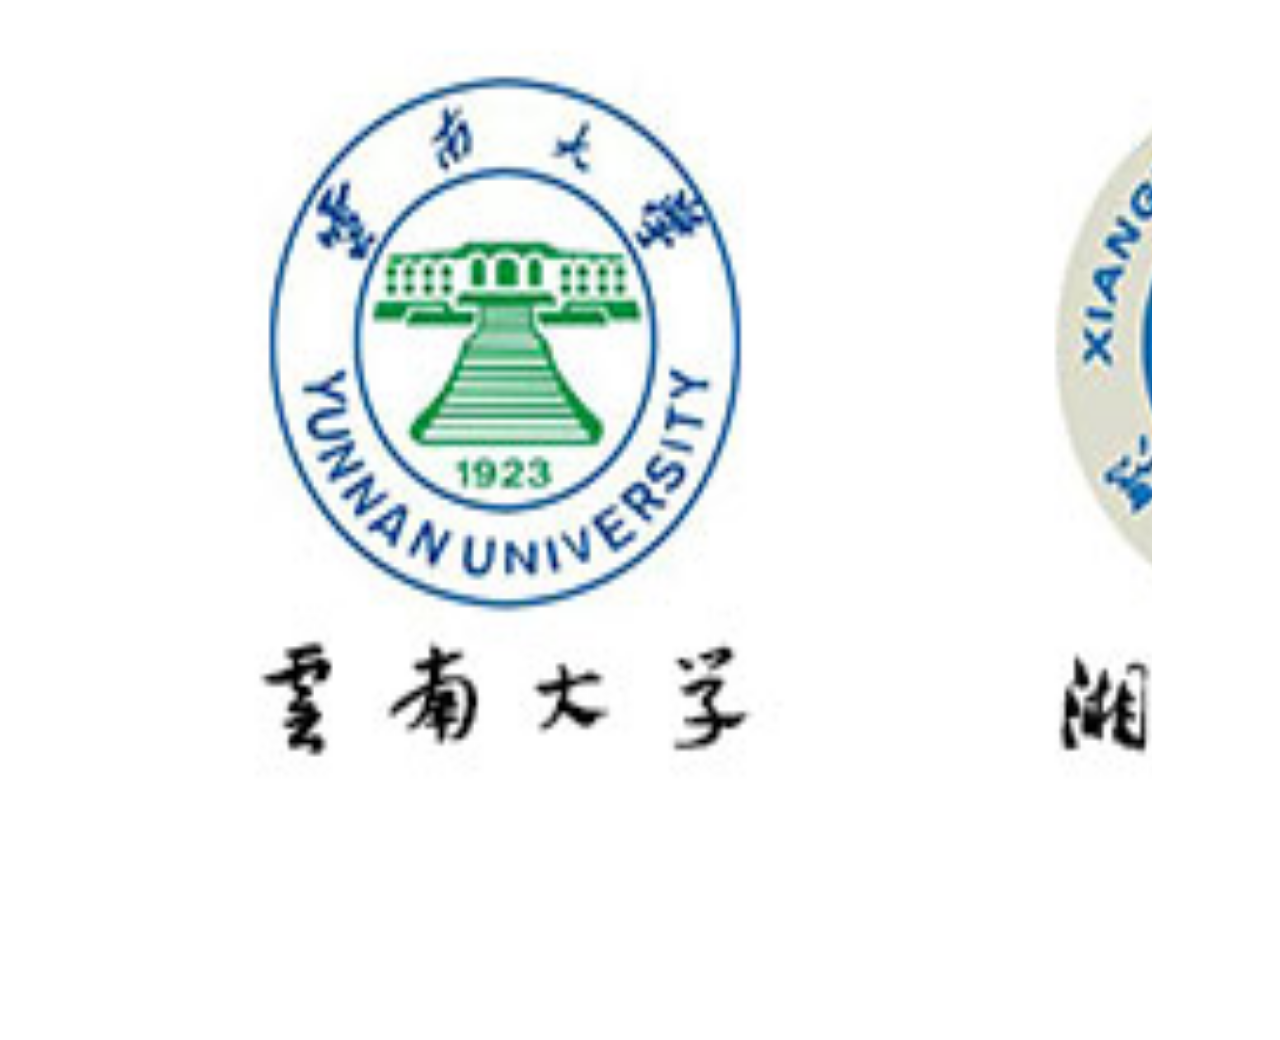
<file: src/main/webapp/WEB-INF/view/o/testgundong.html>
<!--学校logo滚动-->
<!DOCTYPE html>
<html>
<head>
<meta http-equiv="Content-Type" content="text/html; charset=UTF-8">
<title>test</title>
<style>
.picutre_many img{width:800px; height:800px;}
</style>
</head>
<body>
<div id="list" class=" picutre_many"
style="overflow: hidden; height: 1024px; width: 1024px; margin: 0 auto;">
<table cellspacing="0" cellpadding="0"
style="width: 680px; border: 0px;">
<tr>
<td id="list1">
<table style="border: 0px;" cellpadding="0" cellspacing="0">
<tr id="pic">
<td><img style="border: 0px;" alt="" src="../../../resources/img/schoollogo/1.jpg" /></td>
<td><img style="border: 0px;" alt="" src="../../../resources/img/schoollogo/2.jpg" /></td>
<td><img style="border: 0px;" alt="" src="../../../resources/img/schoollogo/3.jpg" /></td>
<td><img style="border: 0px;" alt="" src="../../../resources/img/schoollogo/4.jpg" /></td>
<td><img style="border: 0px;" alt="" src="../../../resources/img/schoollogo/5.jpg" /></td>
</tr>
</table>
</td>
<td id="list2"></td>
</tr>
</table>
</div>
<script type="text/javascript">
/*图片滚动效果*/
var speedpic = 30;//速度数值越大速度越慢
document.getElementById("list2").innerHTML = document.getElementById("list1").innerHTML;
function Marqueepic() {
if (document.getElementById("list2").offsetWidth
- document.getElementById("list").scrollLeft <= 0) {
document.getElementById("list").scrollLeft -= document
.getElementById("list1").offsetWidth;
} else {
document.getElementById("list").scrollLeft++;
}
}
var MyMarpic = setInterval(Marqueepic, speedpic);
document.getElementById("list").onmouseover = function() {
clearInterval(MyMarpic);
}
document.getElementById("list").onmouseout = function() {
MyMarpic = setInterval(Marqueepic, speedpic);
}
</script>
</body>
</html>
</file>
<file: src/main/webapp/resources/font/h5_member/iconfont.css>
@font-face {font-family: "iconfont";
  src: url('iconfont.eot'); /* IE9*/
  src: url('iconfont.eot?#iefix') format('embedded-opentype'), /* IE6-IE8 */
  url('iconfont.woff') format('woff'), /* chrome, firefox */
  url('iconfont.ttf') format('truetype'), /* chrome, firefox, opera, Safari, Android, iOS 4.2+*/
  url('iconfont.svg#iconfont') format('svg'); /* iOS 4.1- */
}

.iconfont {
  font-family:"iconfont" !important;
  font-size:16px;
  font-style:normal;
  -webkit-font-smoothing: antialiased;
  -webkit-text-stroke-width: 0px;
  -moz-osx-font-smoothing: grayscale;
}
.icon-sousuo:before { content: "\e61b"; }
.icon-sousuo1:before { content: "\e61e"; }
.icon-fenlei:before { content: "\e679"; }
.icon-fenlei1:before { content: "\e613"; }
.icon-unie668:before { content: "\e667"; }
.icon-home:before { content: "\e60e"; }
.icon-home1:before { content: "\e612"; }
.icon-top:before { content: "\e60c"; }
.icon-top1:before { content: "\e69e"; }
.icon-gouwuche:before { content: "\e611"; }
.icon-leijiyonghu:before { content: "\e643"; }
.icon-yonghu:before { content: "\e686"; }
.icon-shijian:before { content: "\e61d"; }
.icon-icon01:before { content: "\e613"; }
.icon-dingdan:before { content: "\e63a"; }
.icon-1:before { content: "\e602"; }
.icon-kuanyi20guanqianduizhang:before { content: "\e621"; }
.icon-kuaidi:before { content: "\e632"; }
.icon-jifen:before { content: "\e65b"; }
.icon-hongbao:before { content: "\e60e"; }
.icon-wuyuemingxi:before { content: "\e684"; }
.icon-guanzhu:before { content: "\e63d"; }
.icon-gouwuche1:before { content: "\e61d"; }
.icon-close:before { content: "\e616"; }
.icon-right:before { content: "\e622"; }
.icon-back:before { content: "\e614"; }
.icon-fold:before { content: "\e60c"; }
.icon-unfold:before { content: "\e611"; }
.icon-new:before { content: "\e628"; }
.icon-remind:before { content: "\e621"; }
.icon-share:before { content: "\e623"; }
.icon-closefill:before { content: "\e6c1"; }
.icon-delete:before { content: "\e6dc"; }
.icon-share1:before { content: "\e6fc"; }
.icon-more:before { content: "\e6f2"; }
.icon-close1:before { content: "\e6c2"; }
.icon-footprint:before { content: "\e6e2"; }
</file>
<file: src/main/webapp/resources/font/h5_member/demo.css>
*{margin: 0;padding: 0;list-style: none;}
/*
KISSY CSS Reset
理念：1. reset 的目的不是清除浏览器的默认样式，这仅是部分工作。清除和重置是紧密不可分的。
2. reset 的目的不是让默认样式在所有浏览器下一致，而是减少默认样式有可能带来的问题。
3. reset 期望提供一套普适通用的基础样式。但没有银弹，推荐根据具体需求，裁剪和修改后再使用。
特色：1. 适应中文；2. 基于最新主流浏览器。
维护：玉伯<lifesinger@gmail.com>, 正淳<ragecarrier@gmail.com>
 */

/** 清除内外边距 **/
body, h1, h2, h3, h4, h5, h6, hr, p, blockquote, /* structural elements 结构元素 */
dl, dt, dd, ul, ol, li, /* list elements 列表元素 */
pre, /* text formatting elements 文本格式元素 */
form, fieldset, legend, button, input, textarea, /* form elements 表单元素 */
th, td /* table elements 表格元素 */ {
  margin: 0;
  padding: 0;
}

/** 设置默认字体 **/
body,
button, input, select, textarea /* for ie */ {
  font: 12px/1.5 tahoma, arial, \5b8b\4f53, sans-serif;
}
h1, h2, h3, h4, h5, h6 { font-size: 100%; }
address, cite, dfn, em, var { font-style: normal; } /* 将斜体扶正 */
code, kbd, pre, samp { font-family: courier new, courier, monospace; } /* 统一等宽字体 */
small { font-size: 12px; } /* 小于 12px 的中文很难阅读，让 small 正常化 */

/** 重置列表元素 **/
ul, ol { list-style: none; }

/** 重置文本格式元素 **/
a { text-decoration: none; }
a:hover { text-decoration: underline; }


/** 重置表单元素 **/
legend { color: #000; } /* for ie6 */
fieldset, img { border: 0; } /* img 搭车：让链接里的 img 无边框 */
button, input, select, textarea { font-size: 100%; } /* 使得表单元素在 ie 下能继承字体大小 */
/* 注：optgroup 无法扶正 */

/** 重置表格元素 **/
table { border-collapse: collapse; border-spacing: 0; }

/* 清除浮动 */
.ks-clear:after, .clear:after {
  content: '\20';
  display: block;
  height: 0;
  clear: both;
}
.ks-clear, .clear {
  *zoom: 1;
}

.main {padding: 30px 100px;}
.main h1{font-size:36px; color:#333; text-align:left;margin-bottom:30px; border-bottom: 1px solid #eee;}

.helps{margin-top:40px;}
.helps pre{
  padding:20px;
  margin:10px 0;
  border:solid 1px #e7e1cd;
  background-color: #fffdef;
  overflow: auto;
}

.icon_lists li{
  float:left;
  width: 100px;
  height:180px;
  text-align: center;
}
.icon_lists .icon{
  font-size: 42px;
  line-height: 100px;
  margin: 10px 0;
  color:#333;
  -webkit-transition: font-size 0.25s ease-out 0s;
  -moz-transition: font-size 0.25s ease-out 0s;
  transition: font-size 0.25s ease-out 0s;

}
.icon_lists .icon:hover{
  font-size: 100px;
}
</file>
